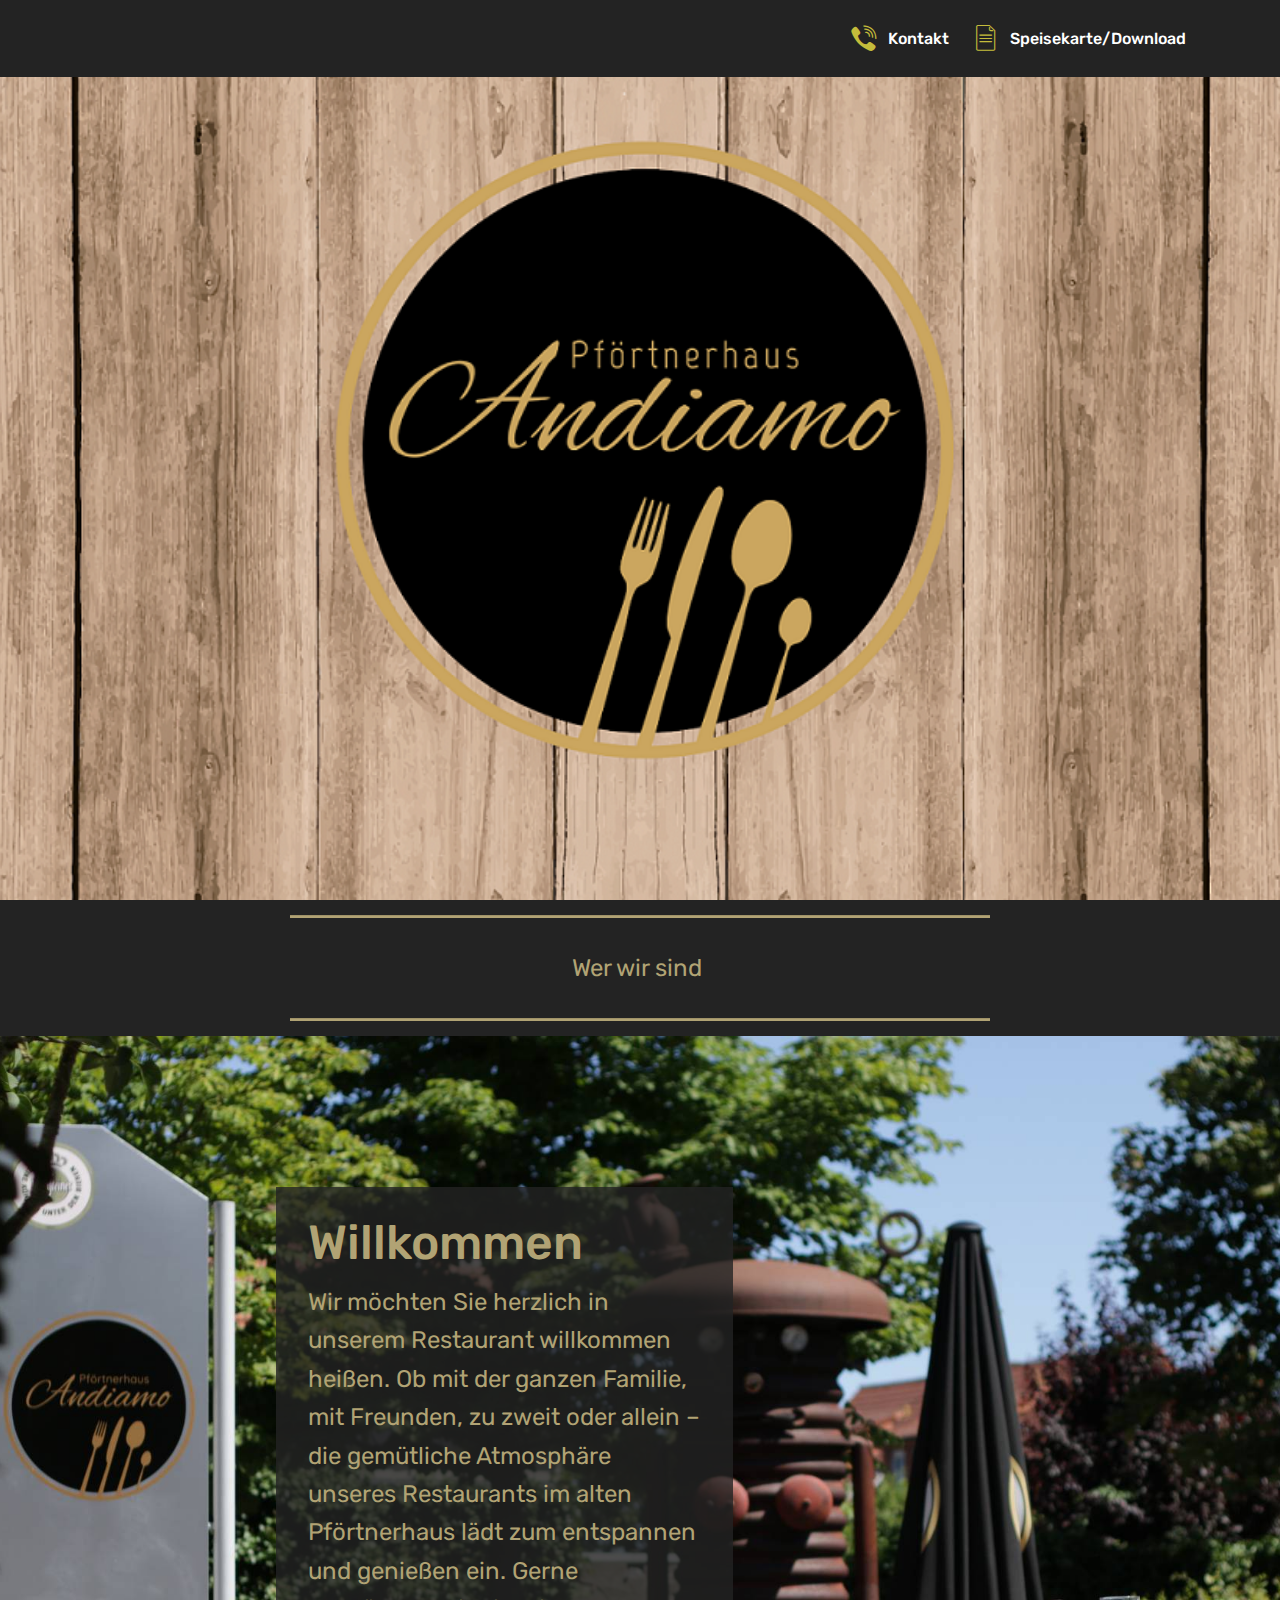
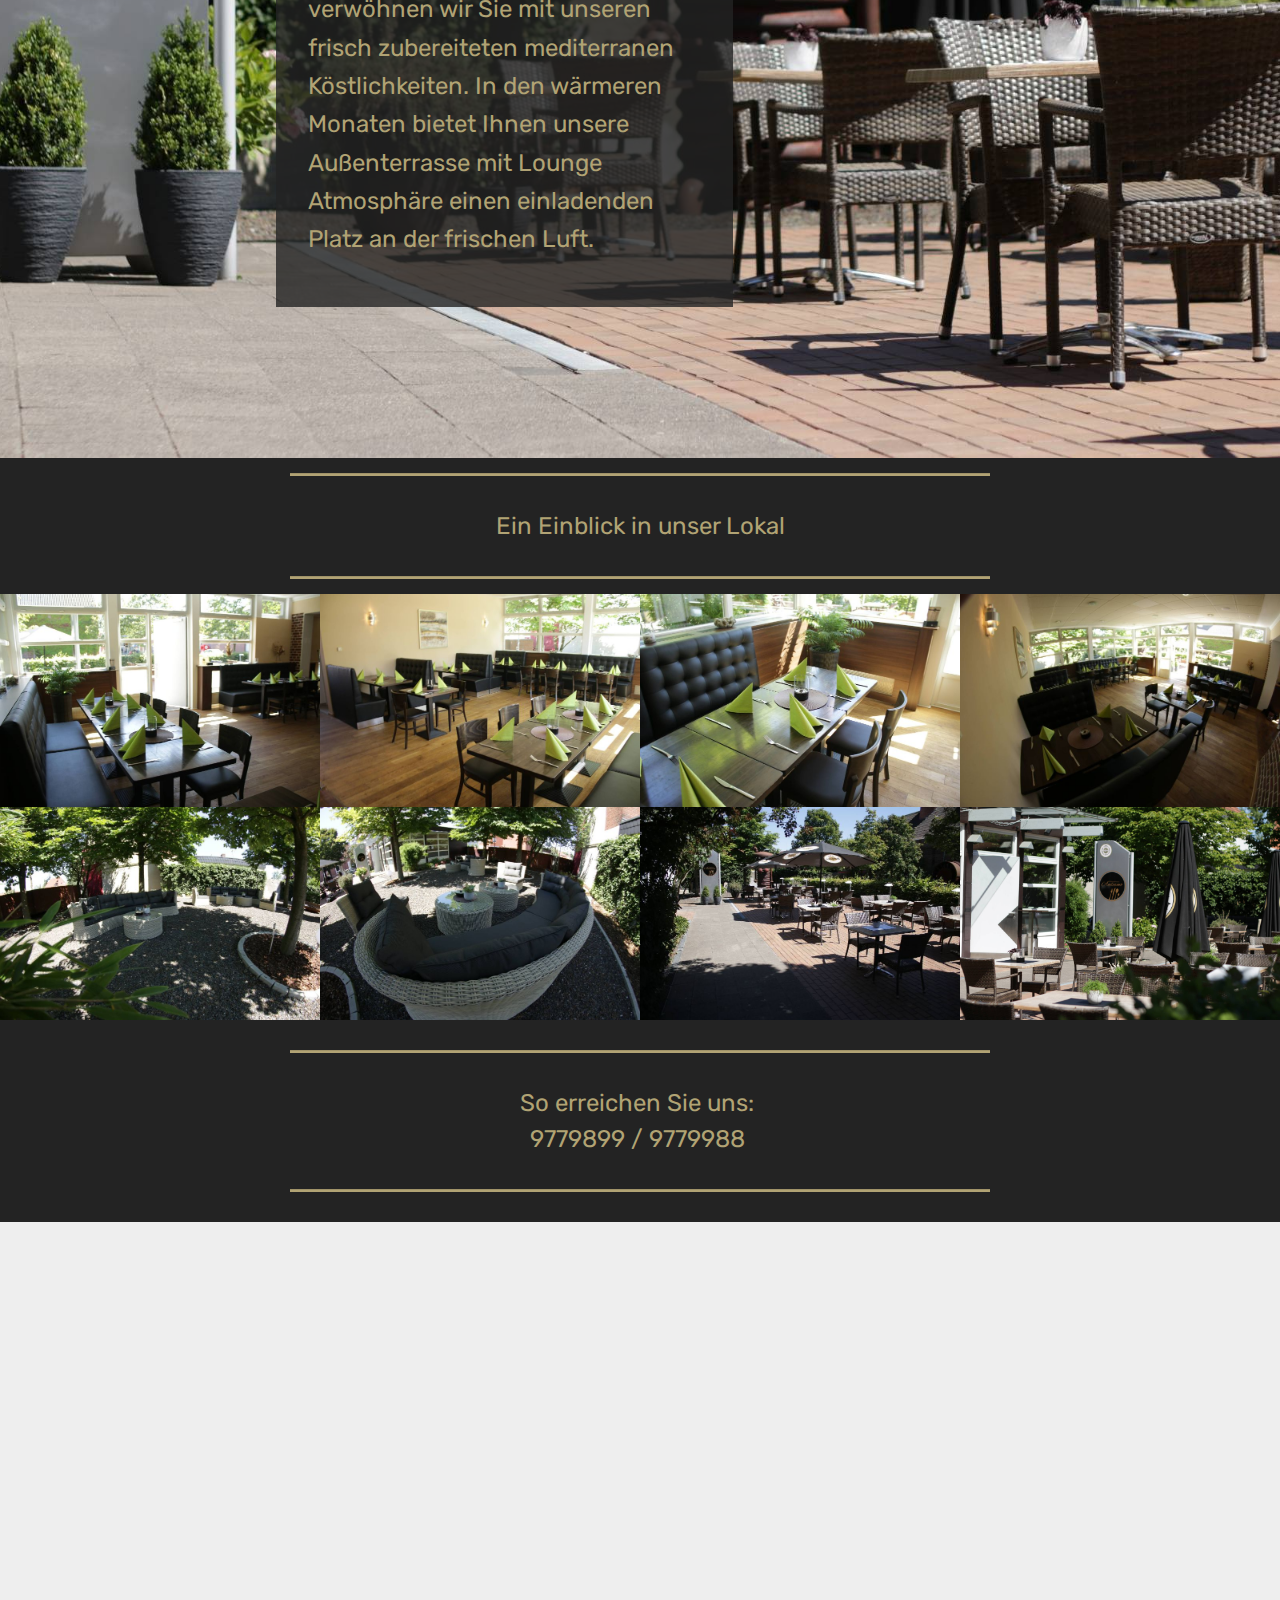
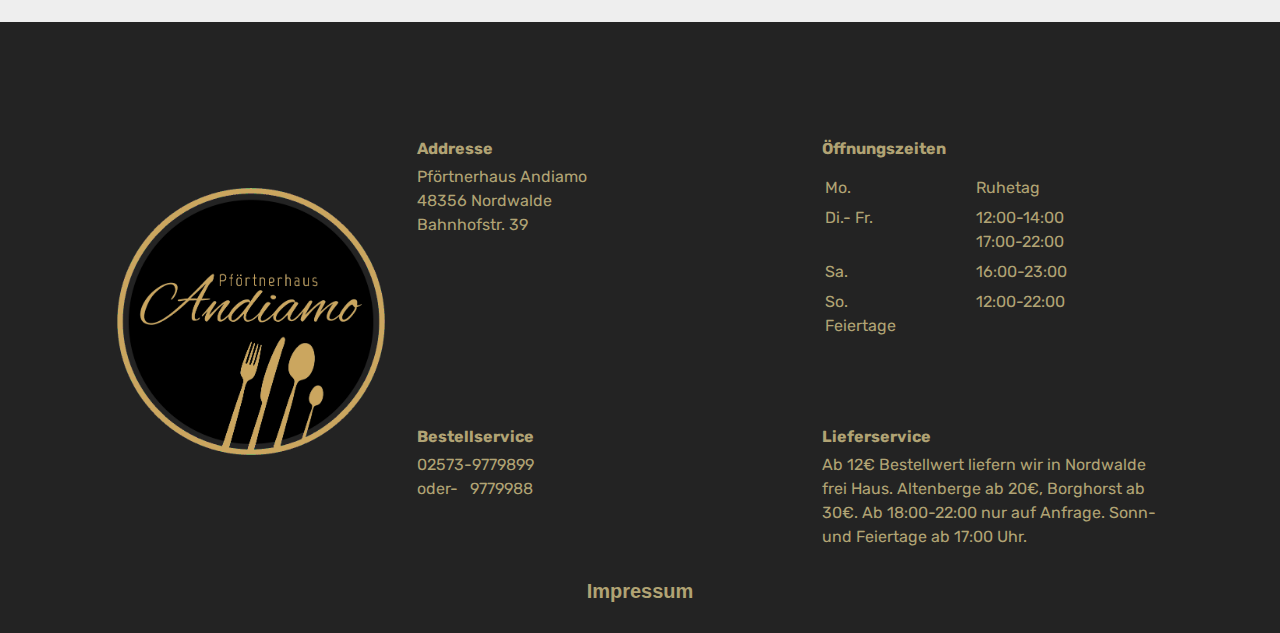
<file: index.html>
<!DOCTYPE html>
<html >
<head>
  <!-- Site made with Mobirise Website Builder v4.6.0, https://mobirise.com -->
  <meta charset="UTF-8">
  <meta http-equiv="X-UA-Compatible" content="IE=edge">
  <meta name="generator" content="Mobirise v4.6.0, mobirise.com">
  <meta name="viewport" content="width=device-width, initial-scale=1, minimum-scale=1">
  <link rel="shortcut icon" href="assets/images/logo-andiamo-687x686.png" type="image/x-icon">
  <meta name="description" content="">
  <title>Andiamo</title>
  <link rel="stylesheet" href="assets/web/assets/mobirise-icons/mobirise-icons.css">
  <link rel="stylesheet" href="assets/tether/tether.min.css">
  <link rel="stylesheet" href="assets/bootstrap/css/bootstrap.min.css">
  <link rel="stylesheet" href="assets/bootstrap/css/bootstrap-grid.min.css">
  <link rel="stylesheet" href="assets/bootstrap/css/bootstrap-reboot.min.css">
  <link rel="stylesheet" href="assets/socicon/css/styles.css">
  <link rel="stylesheet" href="assets/dropdown/css/style.css">
  <link rel="stylesheet" href="assets/theme/css/style.css">
  <link rel="stylesheet" href="assets/gallery/style.css">
  <link rel="stylesheet" href="assets/mobirise/css/mbr-additional.css" type="text/css">
  <style>
    th, td {
    padding: 3px;
    text-align: left;
    color: #b1a374;
    font-family: 'Rubik', sans-serif;
    
    }
    td { vertical-align: top; 
    }
  </style>
  
  
</head>
<body>
  <section class="menu cid-qTJXh4DGeG" once="menu" id="menu1-8">

    

    <nav class="navbar navbar-expand beta-menu navbar-dropdown align-items-center navbar-fixed-top navbar-toggleable-sm">
        <button class="navbar-toggler navbar-toggler-right" type="button" data-toggle="collapse" data-target="#navbarSupportedContent" aria-controls="navbarSupportedContent" aria-expanded="false" aria-label="Toggle navigation">
            <div class="hamburger">
                <span></span>
                <span></span>
                <span></span>
                <span></span>
            </div>
        </button>
        <div class="menu-logo">
            <div class="navbar-brand">
                
                
            </div>
        </div>
        <div class="collapse navbar-collapse" id="navbarSupportedContent">
            <ul class="navbar-nav nav-dropdown nav-right navbar-nav-top-padding" data-app-modern-menu="true"><li class="nav-item">
                    <a class="nav-link link text-white display-4" href="https://mobirise.com"></a>
                </li><li class="nav-item"><a class="nav-link link text-white display-4" href="https://mobirise.com"></a></li>
                <li class="nav-item">
                    <a class="nav-link link text-white display-4" href="#bottom"><span class="socicon socicon-viber mbr-iconfont mbr-iconfont-btn" style="color: rgb(196, 188, 59);"></span>
                        Kontakt&nbsp;</a>
                </li><li class="nav-item"><a class="nav-link link text-white display-4" href="assets/files/Speisekarte.pdf"><span class="mbri-file mbr-iconfont mbr-iconfont-btn" style="color: rgb(196, 188, 59);"></span>
                        Speisekarte/Download&nbsp;</a></li></ul>
            
        </div>
    </nav>
</section>

<section class="engine"><a href="https://mobirise.ws/q">offline web page builder download</a></section><section class="header1 cid-qTJT1909O7 mbr-fullscreen mbr-parallax-background" id="header1-7">

    

    

    <div class="container">
        <div class="row justify-content-md-center">
            <div class="mbr-white col-md-10">
                
                
                
                
            </div>
        </div>
    </div>

</section>

<section class="mbr-section article content9 cid-qTK6PGcFPQ" id="content9-f">
    
     

    <div class="container">
        <div class="inner-container" style="width: 100%;">
            <hr class="line" style="width: 63%;">
            <div class="section-text align-center mbr-fonts-style display-5">Wer wir sind&nbsp;</div>
            <hr class="line" style="width: 63%;">
        </div>
        </div>
</section>

<section style="padding-right: 17rem;" class="features4 cid-qZyA8747Gu" id="features4-1e">
    
         

    
    <div class="container">
        <div class="media-container-row">
            <div class="card p-3 col-12 col-md-6">
                <div class="card-wrapper media-container-row media-container-row">
                    <div class="card-box">
                        <h4 class="card-title pb-3 mbr-fonts-style display-2">
                            Willkommen</h4>
                        <p class="mbr-text mbr-fonts-style display-5">
                            Wir möchten Sie herzlich in unserem Restaurant willkommen heißen. Ob mit der ganzen Familie, mit Freunden, zu zweit oder allein – die gemütliche Atmosphäre unseres Restaurants im alten Pförtnerhaus lädt zum entspannen und genießen ein. Gerne verwöhnen wir Sie mit unseren frisch zubereiteten mediterranen Köstlichkeiten. In den wärmeren Monaten bietet Ihnen unsere Außenterrasse mit Lounge Atmosphäre einen einladenden Platz an der frischen Luft.
                        </p>
                    </div>
                </div>
            </div>

            

            

            
        </div>
    </div>
</section>

<section class="mbr-section article content9 cid-qYQYZZbxuh" id="content9-s">
    
     

    <div class="container">
        <div class="inner-container" style="width: 100%;">
            <hr class="line" style="width: 63%;">
            <div class="section-text align-center mbr-fonts-style display-5">Ein Einblick in unser Lokal</div>
            <hr class="line" style="width: 63%;">
        </div>
        </div>
</section>

<section class="mbr-gallery mbr-slider-carousel cid-qTK759OHPk" id="gallery3-h">

    

    <div>
        <div><!-- Filter --><!-- Gallery --><div class="mbr-gallery-row"><div class="mbr-gallery-layout-default"><div><div><div class="mbr-gallery-item mbr-gallery-item--p0" data-video-url="false" data-tags="Awesome"><div href="#lb-gallery3-h" data-slide-to="0" data-toggle="modal"><img src="assets/images/img-13-2000x1333-800x533.jpg" alt=""><span class="icon-focus"></span></div></div><div class="mbr-gallery-item mbr-gallery-item--p0" data-video-url="false" data-tags="Awesome"><div href="#lb-gallery3-h" data-slide-to="1" data-toggle="modal"><img src="assets/images/img-1-2000x1333-800x533.jpg" alt=""><span class="icon-focus"></span></div></div><div class="mbr-gallery-item mbr-gallery-item--p0" data-video-url="false" data-tags="Awesome"><div href="#lb-gallery3-h" data-slide-to="2" data-toggle="modal"><img src="assets/images/img-8-2000x1333-800x533.jpg" alt=""><span class="icon-focus"></span></div></div><div class="mbr-gallery-item mbr-gallery-item--p0" data-video-url="false" data-tags="Awesome"><div href="#lb-gallery3-h" data-slide-to="3" data-toggle="modal"><img src="assets/images/img-3-2000x1333-800x533.jpg" alt=""><span class="icon-focus"></span></div></div><div class="mbr-gallery-item mbr-gallery-item--p0" data-video-url="false" data-tags="Awesome"><div href="#lb-gallery3-h" data-slide-to="4" data-toggle="modal"><img src="assets/images/img-9956-2000x1333-800x533.jpg" alt=""><span class="icon-focus"></span></div></div><div class="mbr-gallery-item mbr-gallery-item--p0" data-video-url="false" data-tags="Awesome"><div href="#lb-gallery3-h" data-slide-to="5" data-toggle="modal"><img src="assets/images/img-9955-2000x1333-800x533.jpg" alt=""><span class="icon-focus"></span></div></div><div class="mbr-gallery-item mbr-gallery-item--p0" data-video-url="false" data-tags="Awesome"><div href="#lb-gallery3-h" data-slide-to="6" data-toggle="modal"><img src="assets/images/img-9981-2000x1333-800x533.jpg" alt=""><span class="icon-focus"></span></div></div><div class="mbr-gallery-item mbr-gallery-item--p0" data-video-url="false"><div href="#lb-gallery3-h" data-slide-to="7" data-toggle="modal"><img src="assets/images/img-9968-2000x1333.jpg" alt=""><span class="icon-focus"></span></div></div></div></div><div class="clearfix"></div></div></div><!-- Lightbox --><div data-app-prevent-settings="" class="mbr-slider modal fade carousel slide" tabindex="-1" data-keyboard="true" data-interval="false" id="lb-gallery3-h"><div class="modal-dialog"><div class="modal-content"><div class="modal-body"><div class="carousel-inner"><div class="carousel-item"><img src="assets/images/img-13-2000x1333.jpg" alt=""></div><div class="carousel-item"><img src="assets/images/img-1-2000x1333.jpg" alt=""></div><div class="carousel-item"><img src="assets/images/img-8-2000x1333.jpg" alt=""></div><div class="carousel-item"><img src="assets/images/img-3-2000x1333.jpg" alt=""></div><div class="carousel-item"><img src="assets/images/img-9956-2000x1333.jpg" alt=""></div><div class="carousel-item active"><img src="assets/images/img-9955-2000x1333.jpg" alt=""></div><div class="carousel-item"><img src="assets/images/img-9981-2000x1333.jpg" alt=""></div><div class="carousel-item"><img src="assets/images/img-9968-2000x1333.jpg" alt=""></div></div><a class="carousel-control carousel-control-prev" role="button" data-slide="prev" href="#lb-gallery3-h"><span class="mbri-left mbr-iconfont" aria-hidden="true"></span><span class="sr-only">Previous</span></a><a class="carousel-control carousel-control-next" role="button" data-slide="next" href="#lb-gallery3-h"><span class="mbri-right mbr-iconfont" aria-hidden="true"></span><span class="sr-only">Next</span></a><a class="close" href="#" role="button" data-dismiss="modal"><span class="sr-only">Close</span></a></div></div></div></div></div>
    </div>

</section>

<section class="mbr-section article content9 cid-qYR3D1uYNK" id="content9-t">
    
     

    <div class="container">
        <div class="inner-container" style="width: 100%;">
            <hr class="line" style="width: 63%;">
            <div class="section-text align-center mbr-fonts-style display-5">So erreichen Sie uns:&nbsp;<br><span style="font-size: 1.5rem;">9779899 /&nbsp;</span><span style="font-size: 1.5rem;">9779988&nbsp;</span></div>
            <hr class="line" style="width: 63%;">
        </div>
        </div>
</section>

<section class="map1 cid-qYNQ2v4LIA" id="map1-r">

     

    <div class="google-map"><iframe frameborder="0" style="border:0" src="https://www.google.com/maps/embed/v1/place?key=AIzaSyA0Dx_boXQiwvdz8sJHoYeZNVTdoWONYkU&amp;q=place_id:ChIJHdrhZrO1uUcRdx9KSENYf5E" allowfullscreen=""></iframe></div>
</section>

<section class="counters2 counters cid-qYTyArNYDP" id="counters2-w">

    

    

    <div class="container pt-4 mt-2">
        <div class="media-container-row">
            <div class="media-block" style="width: 27%;">
                
                <h3 class="mbr-section-subtitle pb-5 align-left mbr-fonts-style display-5"><br><br></h3>
                <div class="mbr-figure">
                    <img src="assets/images/logo-andiamo-687x686.png" alt="" title="">
                </div>
            </div>
            <div class="cards-block">
                <div class="cards-container">
                    <div class="card px-3 align-left col-12 col-md-6">
                        <div class="panel-item p-3">
                            <div class="card-img pb-3">
                                
                                <h3 class="count py-3 mbr-fonts-style display-2"></h3>
                            </div>
                            <div class="card-text">
                                <h4 class="mbr-content-title mbr-bold mbr-fonts-style display-7">Addresse</h4>
                                <p class="mbr-content-text mbr-fonts-style display-7">Pförtnerhaus Andiamo 
<br>48356 Nordwalde 
<br>Bahnhofstr. 39</p>
                            </div>
                        </div>
                    </div>
                    <div class="card px-3 align-left col-12 col-md-6">
                        <div class="panel-item p-3">
                            <div class="card-img pb-3">
                                
                                <h3 class="count py-3 mbr-fonts-style display-2"></h3>
                            </div>
                            <div class="card-text">
                                <h4 class="mbr-content-title mbr-bold mbr-fonts-style display-7">Öffnungszeiten</h4>
                                <p class="mbr-content-text mbr-fonts-style display-7"></p>
                                <table style="width:100%">
                                <tr>
                                  <td>Mo.</td>
                                  <td>Ruhetag</td>
                                </tr>
                                <tr>
                                  <td>Di.- Fr.</td>
                                  <td>12:00-14:00<br>
                                  17:00-22:00</td>
                                </tr>
                                <tr>
                                  <td>Sa.</td>
                                  <td>16:00-23:00</td>
                                </tr>
                                <tr>
                                  <td>So.<br> Feiertage</td>
                                  <td>12:00-22:00</td>
                                </tr>
                              </table>
                            </div>
                        </div>
                    </div>
                    <div class="card px-3 align-left col-12 col-md-6">
                        <div class="panel-item p-3">
                            <div class="card-img pb-3">
                                
                                <h3 class="count py-3 mbr-fonts-style display-2"></h3>
                            </div>
                            <div class="card-text">
                                <h4 class="mbr-content-title mbr-bold mbr-fonts-style display-7">Bestellservice</h4>
                                <p class="mbr-content-text mbr-fonts-style display-7">02573-9779899
<br>oder- &nbsp; 9779988</p>
                            </div>
                        </div>
                    </div>
                    <div class="card px-3 align-left col-12 col-md-6">
                        <div class="panel-item p-3">
                            <div class="card-img pb-3">
                                
                                <h3 class="count py-3 mbr-fonts-style display-2"></h3>
                            </div>
                            <div class="card-texts">
                                <h4 class="mbr-content-title mbr-bold mbr-fonts-style display-7">Lieferservice</h4>
                                <p class="mbr-content-text mbr-fonts-style display-7">Ab 12€ Bestellwert liefern wir in Nordwalde frei Haus.
                              Altenberge ab 20€, Borghorst ab 30€.
                              Ab 18:00-22:00 nur auf Anfrage.
                              Sonn-und Feiertage ab 17:00 Uhr.</p>
                            </div>
                        </div>
                    </div>
                </div>
            </div>
        </div>
    </div>
</section>

<section class="link">
   <h5><a href="page1.html">Impressum</a></h5>
   
</section>


  <script src="assets/web/assets/jquery/jquery.min.js"></script>
  <script src="assets/popper/popper.min.js"></script>
  <script src="assets/tether/tether.min.js"></script>
  <script src="assets/bootstrap/js/bootstrap.min.js"></script>
  <script src="assets/smoothscroll/smooth-scroll.js"></script>
  <script src="assets/parallax/jarallax.min.js"></script>
  <script src="assets/masonry/masonry.pkgd.min.js"></script>
  <script src="assets/imagesloaded/imagesloaded.pkgd.min.js"></script>
  <script src="assets/viewportchecker/jquery.viewportchecker.js"></script>
  <script src="assets/vimeoplayer/jquery.mb.vimeo_player.js"></script>
  <script src="assets/touchswipe/jquery.touch-swipe.min.js"></script>
  <script src="assets/dropdown/js/script.min.js"></script>
  <script src="assets/bootstrapcarouselswipe/bootstrap-carousel-swipe.js"></script>
  <script src="assets/theme/js/script.js"></script>
  <script src="assets/slidervideo/script.js"></script>
  <script src="assets/gallery/player.min.js"></script>
  <script src="assets/gallery/script.js"></script>
  
  
</body>
</html>
</file>
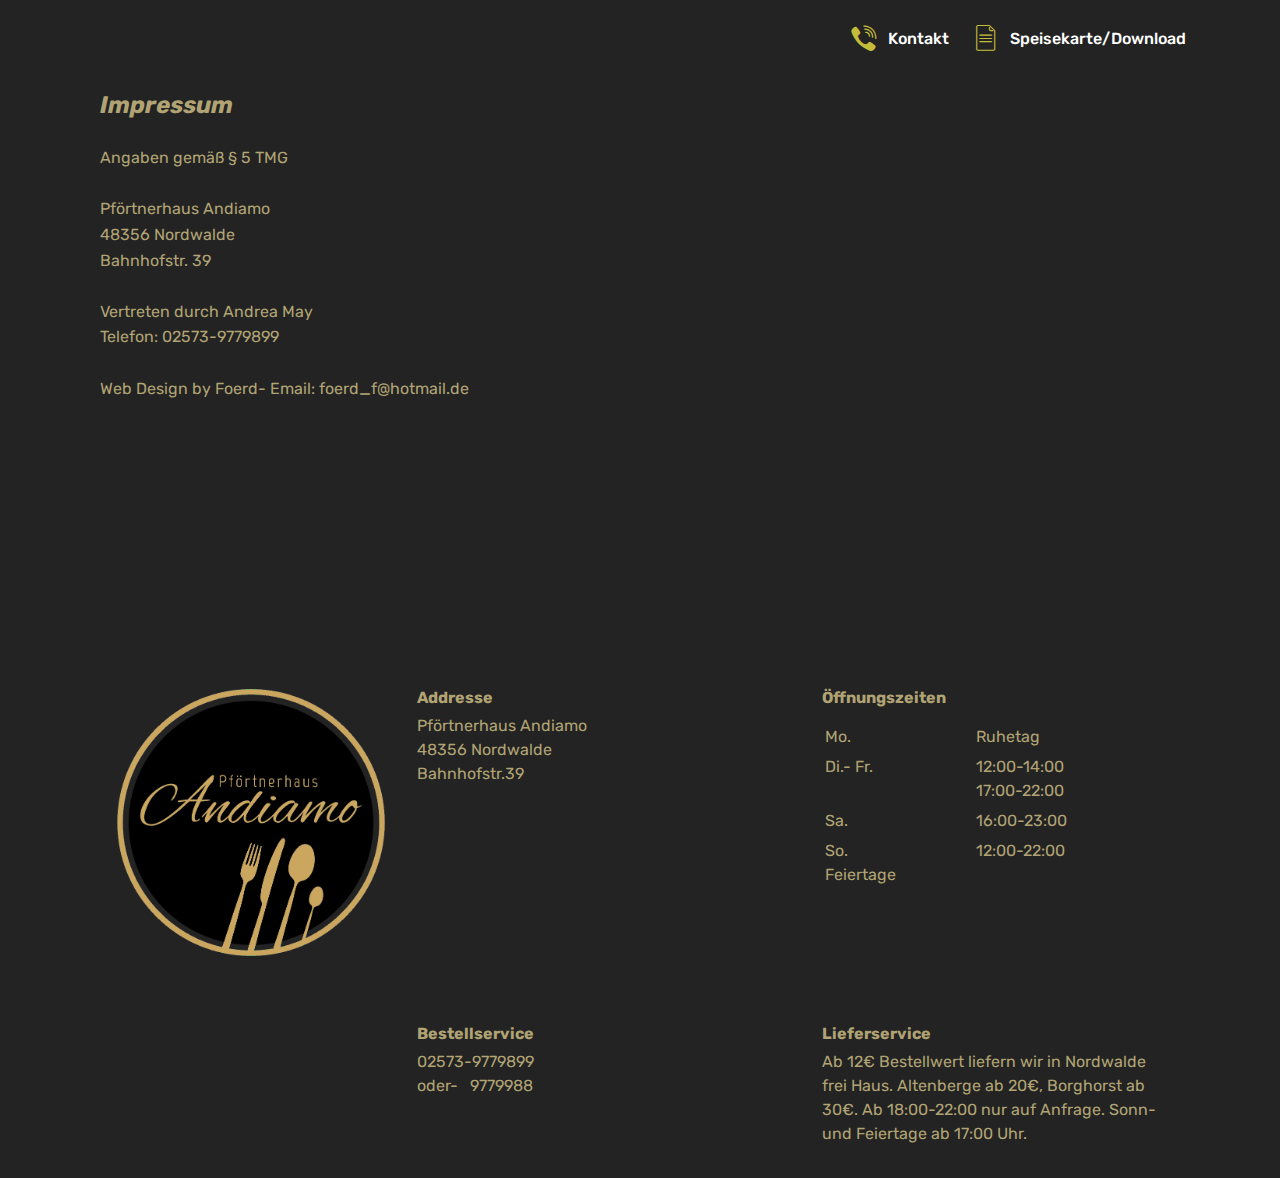
<file: page1.html>
<!DOCTYPE html>
<html >
<head>
  <!-- Site made with Mobirise Website Builder v4.6.0, https://mobirise.com -->
  <meta charset="UTF-8">
  <meta http-equiv="X-UA-Compatible" content="IE=edge">
  <meta name="generator" content="Mobirise v4.6.0, mobirise.com">
  <meta name="viewport" content="width=device-width, initial-scale=1, minimum-scale=1">
  <link rel="shortcut icon" href="assets/images/logo-andiamo-687x686.png" type="image/x-icon">
  <meta name="description" content="Web Page Builder Description">
  <title>Impressum</title>
  <link rel="stylesheet" href="assets/web/assets/mobirise-icons/mobirise-icons.css">
  <link rel="stylesheet" href="assets/tether/tether.min.css">
  <link rel="stylesheet" href="assets/bootstrap/css/bootstrap.min.css">
  <link rel="stylesheet" href="assets/bootstrap/css/bootstrap-grid.min.css">
  <link rel="stylesheet" href="assets/bootstrap/css/bootstrap-reboot.min.css">
  <link rel="stylesheet" href="assets/socicon/css/styles.css">
  <link rel="stylesheet" href="assets/dropdown/css/style.css">
  <link rel="stylesheet" href="assets/theme/css/style.css">
  <link rel="stylesheet" href="assets/mobirise/css/mbr-additional.css" type="text/css">
  
  <style>
    th, td {
    padding: 3px;
    text-align: left;
    color: #b1a374;
    font-family: 'Rubik', sans-serif;
    }
     td { vertical-align: top; 
    }
  </style>
  
</head>
<body>
  <section class="menu cid-qTJXh4DGeG" once="menu" id="menu1-1h">

    

    <nav class="navbar navbar-expand beta-menu navbar-dropdown align-items-center navbar-fixed-top navbar-toggleable-sm">
        <button class="navbar-toggler navbar-toggler-right" type="button" data-toggle="collapse" data-target="#navbarSupportedContent" aria-controls="navbarSupportedContent" aria-expanded="false" aria-label="Toggle navigation">
            <div class="hamburger">
                <span></span>
                <span></span>
                <span></span>
                <span></span>
            </div>
        </button>
        <div class="menu-logo">
            <div class="navbar-brand">
                
                
            </div>
        </div>
        <div class="collapse navbar-collapse" id="navbarSupportedContent">
            <ul class="navbar-nav nav-dropdown nav-right navbar-nav-top-padding" data-app-modern-menu="true"><li class="nav-item">
                    <a class="nav-link link text-white display-4" href="https://mobirise.com"></a>
                </li><li class="nav-item"><a class="nav-link link text-white display-4" href="https://mobirise.com"></a></li>
                <li class="nav-item">
                    <a class="nav-link link text-white display-4" href="#bottom"><span class="socicon socicon-viber mbr-iconfont mbr-iconfont-btn" style="color: rgb(196, 188, 59);"></span>
                        Kontakt&nbsp;</a>
                </li><li class="nav-item"><a class="nav-link link text-white display-4" href="assets/files/Speisekarte.pdf"><span class="mbri-file mbr-iconfont mbr-iconfont-btn" style="color: rgb(196, 188, 59);"></span>
                        Speisekarte/Download&nbsp;</a></li></ul>
            
        </div>
    </nav>
</section>

<section class="engine"><a href="https://mobirise.ws/b">best web site creator</a></section><section class="header9 cid-qZEvNXUi2J" id="header9-1m">

    

    

    <div class="container">
        <div class="media-container-column mbr-white col-md-8">
            
            <h3 class="mbr-section-subtitle align-left mbr-light pb-3 mbr-fonts-style display-5"><strong style="color: #b1a374;">Impressum</strong></h3>
            <p class="mbr-text align-left pb-3 mbr-fonts-style display-7">Angaben gemäß § 5 TMG 
<br>
<br>Pförtnerhaus Andiamo 
<br>48356 Nordwalde 
<br>Bahnhofstr. 39 
<br>
<br>Vertreten durch Andrea May 
<br>Telefon: 02573-9779899 
<br>
<br>Web Design by Foerd- Email: foerd_f@hotmail.de</p>
            
        </div>
    </div>

    
</section>

<section class="counters2 counters cid-qZEw3iVdj6" id="counters2-1p">

    

    

    <div class="container pt-4 mt-2">
        <div class="media-container-row">
            <div class="media-block" style="width: 27%;">
                
                <h3 class="mbr-section-subtitle pb-5 align-left mbr-fonts-style display-5"><br><br></h3>
                <div class="mbr-figure">
                    <img src="assets/images/logo-andiamo-687x686.png" alt="" title="">
                </div>
            </div>
            <div class="cards-block">
                <div class="cards-container">
                    <div class="card px-3 align-left col-12 col-md-6">
                        <div class="panel-item p-3">
                            <div class="card-img pb-3">
                                
                                <h3 class="count py-3 mbr-fonts-style display-2"></h3>
                            </div>
                            <div class="card-text">
                                <h4 class="mbr-content-title mbr-bold mbr-fonts-style display-7">Addresse</h4>
                                <p class="mbr-content-text mbr-fonts-style display-7">Pförtnerhaus Andiamo 
<br>48356 Nordwalde 
<br>Bahnhofstr.39</p>
                            </div>
                        </div>
                    </div>
                    <div class="card px-3 align-left col-12 col-md-6">
                        <div class="panel-item p-3">
                            <div class="card-img pb-3">
                                
                                <h3 class="count py-3 mbr-fonts-style display-2"></h3>
                            </div>
                            <div class="card-text">
                                <h4 class="mbr-content-title mbr-bold mbr-fonts-style display-7">Öffnungszeiten</h4>
                                <p class="mbr-content-text mbr-fonts-style display-7"></p>
                                <table style="width:100%">
                                <tr>
                                  <td>Mo.</td>
                                  <td>Ruhetag</td>
                                </tr>
                                <tr>
                                  <td>Di.- Fr.</td>
                                  <td>12:00-14:00<br>
                                  17:00-22:00</td>
                                </tr>
                                <tr>
                                  <td>Sa.</td>
                                  <td>16:00-23:00</td>
                                </tr>
                                <tr>
                                  <td>So.<br> Feiertage</td>
                                  <td>12:00-22:00</td>
                                </tr>
                              </table>
                            </div>
                        </div>
                    </div>
                    <div class="card px-3 align-left col-12 col-md-6">
                        <div class="panel-item p-3">
                            <div class="card-img pb-3">
                                
                                <h3 class="count py-3 mbr-fonts-style display-2"></h3>
                            </div>
                            <div class="card-text">
                                <h4 class="mbr-content-title mbr-bold mbr-fonts-style display-7">Bestellservice</h4>
                                <p class="mbr-content-text mbr-fonts-style display-7">02573-9779899
<br>oder- &nbsp; 9779988</p>
                            </div>
                        </div>
                    </div>
                    <div class="card px-3 align-left col-12 col-md-6">
                        <div class="panel-item p-3">
                            <div class="card-img pb-3">
                                
                                <h3 class="count py-3 mbr-fonts-style display-2"></h3>
                            </div>
                            <div class="card-texts">
                                <h4 class="mbr-content-title mbr-bold mbr-fonts-style display-7">Lieferservice</h4>
                                <p class="mbr-content-text mbr-fonts-style display-7">Ab 12€ Bestellwert liefern wir in Nordwalde frei Haus.
                              Altenberge ab 20€, Borghorst ab 30€.
                              Ab 18:00-22:00 nur auf Anfrage.
                              Sonn-und Feiertage ab 17:00 Uhr.</p>
                            </div>
                        </div>
                    </div>
                </div>
            </div>
        </div>
    </div>
</section>


  <script src="assets/web/assets/jquery/jquery.min.js"></script>
  <script src="assets/popper/popper.min.js"></script>
  <script src="assets/tether/tether.min.js"></script>
  <script src="assets/bootstrap/js/bootstrap.min.js"></script>
  <script src="assets/viewportchecker/jquery.viewportchecker.js"></script>
  <script src="assets/dropdown/js/script.min.js"></script>
  <script src="assets/touchswipe/jquery.touch-swipe.min.js"></script>
  <script src="assets/smoothscroll/smooth-scroll.js"></script>
  <script src="assets/theme/js/script.js"></script>
  
  
</body>
</html>
</file>
<file: assets/web/assets/mobirise-icons/mobirise-icons.css>
@font-face {
  font-family: 'MobiriseIcons';
  src:  url('mobirise-icons.eot?spat4u');
  src:  url('mobirise-icons.eot?spat4u#iefix') format('embedded-opentype'),
    url('mobirise-icons.ttf?spat4u') format('truetype'),
    url('mobirise-icons.woff?spat4u') format('woff'),
    url('mobirise-icons.svg?spat4u#MobiriseIcons') format('svg');
  font-weight: normal;
  font-style: normal;
}

[class^="mbri-"], [class*=" mbri-"] {
  /* use !important to prevent issues with browser extensions that change fonts */
  font-family: MobiriseIcons !important;
  speak: none;
  font-style: normal;
  font-weight: normal;
  font-variant: normal;
  text-transform: none;
  line-height: 1;

  /* Better Font Rendering =========== */
  -webkit-font-smoothing: antialiased;
  -moz-osx-font-smoothing: grayscale;
}

.mbri-add-submenu:before {
  content: "\e900";
}
.mbri-alert:before {
  content: "\e901";
}
.mbri-align-center:before {
  content: "\e902";
}
.mbri-align-justify:before {
  content: "\e903";
}
.mbri-align-left:before {
  content: "\e904";
}
.mbri-align-right:before {
  content: "\e905";
}
.mbri-android:before {
  content: "\e906";
}
.mbri-apple:before {
  content: "\e907";
}
.mbri-arrow-down:before {
  content: "\e908";
}
.mbri-arrow-next:before {
  content: "\e909";
}
.mbri-arrow-prev:before {
  content: "\e90a";
}
.mbri-arrow-up:before {
  content: "\e90b";
}
.mbri-bold:before {
  content: "\e90c";
}
.mbri-bookmark:before {
  content: "\e90d";
}
.mbri-bootstrap:before {
  content: "\e90e";
}
.mbri-briefcase:before {
  content: "\e90f";
}
.mbri-browse:before {
  content: "\e910";
}
.mbri-bulleted-list:before {
  content: "\e911";
}
.mbri-calendar:before {
  content: "\e912";
}
.mbri-camera:before {
  content: "\e913";
}
.mbri-cart-add:before {
  content: "\e914";
}
.mbri-cart-full:before {
  content: "\e915";
}
.mbri-cash:before {
  content: "\e916";
}
.mbri-change-style:before {
  content: "\e917";
}
.mbri-chat:before {
  content: "\e918";
}
.mbri-clock:before {
  content: "\e919";
}
.mbri-close:before {
  content: "\e91a";
}
.mbri-cloud:before {
  content: "\e91b";
}
.mbri-code:before {
  content: "\e91c";
}
.mbri-contact-form:before {
  content: "\e91d";
}
.mbri-credit-card:before {
  content: "\e91e";
}
.mbri-cursor-click:before {
  content: "\e91f";
}
.mbri-cust-feedback:before {
  content: "\e920";
}
.mbri-database:before {
  content: "\e921";
}
.mbri-delivery:before {
  content: "\e922";
}
.mbri-desktop:before {
  content: "\e923";
}
.mbri-devices:before {
  content: "\e924";
}
.mbri-down:before {
  content: "\e925";
}
.mbri-download:before {
  content: "\e989";
}
.mbri-drag-n-drop:before {
  content: "\e927";
}
.mbri-drag-n-drop2:before {
  content: "\e928";
}
.mbri-edit:before {
  content: "\e929";
}
.mbri-edit2:before {
  content: "\e92a";
}
.mbri-error:before {
  content: "\e92b";
}
.mbri-extension:before {
  content: "\e92c";
}
.mbri-features:before {
  content: "\e92d";
}
.mbri-file:before {
  content: "\e92e";
}
.mbri-flag:before {
  content: "\e92f";
}
.mbri-folder:before {
  content: "\e930";
}
.mbri-gift:before {
  content: "\e931";
}
.mbri-github:before {
  content: "\e932";
}
.mbri-globe:before {
  content: "\e933";
}
.mbri-globe-2:before {
  content: "\e934";
}
.mbri-growing-chart:before {
  content: "\e935";
}
.mbri-hearth:before {
  content: "\e936";
}
.mbri-help:before {
  content: "\e937";
}
.mbri-home:before {
  content: "\e938";
}
.mbri-hot-cup:before {
  content: "\e939";
}
.mbri-idea:before {
  content: "\e93a";
}
.mbri-image-gallery:before {
  content: "\e93b";
}
.mbri-image-slider:before {
  content: "\e93c";
}
.mbri-info:before {
  content: "\e93d";
}
.mbri-italic:before {
  content: "\e93e";
}
.mbri-key:before {
  content: "\e93f";
}
.mbri-laptop:before {
  content: "\e940";
}
.mbri-layers:before {
  content: "\e941";
}
.mbri-left-right:before {
  content: "\e942";
}
.mbri-left:before {
  content: "\e943";
}
.mbri-letter:before {
  content: "\e944";
}
.mbri-like:before {
  content: "\e945";
}
.mbri-link:before {
  content: "\e946";
}
.mbri-lock:before {
  content: "\e947";
}
.mbri-login:before {
  content: "\e948";
}
.mbri-logout:before {
  content: "\e949";
}
.mbri-magic-stick:before {
  content: "\e94a";
}
.mbri-map-pin:before {
  content: "\e94b";
}
.mbri-menu:before {
  content: "\e94c";
}
.mbri-mobile:before {
  content: "\e94d";
}
.mbri-mobile2:before {
  content: "\e94e";
}
.mbri-mobirise:before {
  content: "\e94f";
}
.mbri-more-horizontal:before {
  content: "\e950";
}
.mbri-more-vertical:before {
  content: "\e951";
}
.mbri-music:before {
  content: "\e952";
}
.mbri-new-file:before {
  content: "\e953";
}
.mbri-numbered-list:before {
  content: "\e954";
}
.mbri-opened-folder:before {
  content: "\e955";
}
.mbri-pages:before {
  content: "\e956";
}
.mbri-paper-plane:before {
  content: "\e957";
}
.mbri-paperclip:before {
  content: "\e958";
}
.mbri-photo:before {
  content: "\e959";
}
.mbri-photos:before {
  content: "\e95a";
}
.mbri-pin:before {
  content: "\e95b";
}
.mbri-play:before {
  content: "\e95c";
}
.mbri-plus:before {
  content: "\e95d";
}
.mbri-preview:before {
  content: "\e95e";
}
.mbri-print:before {
  content: "\e95f";
}
.mbri-protect:before {
  content: "\e960";
}
.mbri-question:before {
  content: "\e961";
}
.mbri-quote-left:before {
  content: "\e962";
}
.mbri-quote-right:before {
  content: "\e963";
}
.mbri-refresh:before {
  content: "\e964";
}
.mbri-responsive:before {
  content: "\e965";
}
.mbri-right:before {
  content: "\e966";
}
.mbri-rocket:before {
  content: "\e967";
}
.mbri-sad-face:before {
  content: "\e968";
}
.mbri-sale:before {
  content: "\e969";
}
.mbri-save:before {
  content: "\e96a";
}
.mbri-search:before {
  content: "\e96b";
}
.mbri-setting:before {
  content: "\e96c";
}
.mbri-setting2:before {
  content: "\e96d";
}
.mbri-setting3:before {
  content: "\e96e";
}
.mbri-share:before {
  content: "\e96f";
}
.mbri-shopping-bag:before {
  content: "\e970";
}
.mbri-shopping-basket:before {
  content: "\e971";
}
.mbri-shopping-cart:before {
  content: "\e972";
}
.mbri-sites:before {
  content: "\e973";
}
.mbri-smile-face:before {
  content: "\e974";
}
.mbri-speed:before {
  content: "\e975";
}
.mbri-star:before {
  content: "\e976";
}
.mbri-success:before {
  content: "\e977";
}
.mbri-sun:before {
  content: "\e978";
}
.mbri-sun2:before {
  content: "\e979";
}
.mbri-tablet:before {
  content: "\e97a";
}
.mbri-tablet-vertical:before {
  content: "\e97b";
}
.mbri-target:before {
  content: "\e97c";
}
.mbri-timer:before {
  content: "\e97d";
}
.mbri-to-ftp:before {
  content: "\e97e";
}
.mbri-to-local-drive:before {
  content: "\e97f";
}
.mbri-touch-swipe:before {
  content: "\e980";
}
.mbri-touch:before {
  content: "\e981";
}
.mbri-trash:before {
  content: "\e982";
}
.mbri-underline:before {
  content: "\e983";
}
.mbri-unlink:before {
  content: "\e984";
}
.mbri-unlock:before {
  content: "\e985";
}
.mbri-up-down:before {
  content: "\e986";
}
.mbri-up:before {
  content: "\e987";
}
.mbri-update:before {
  content: "\e988";
}
.mbri-upload:before {
 content: "\e926"; 
}
.mbri-user:before {
  content: "\e98a";
}
.mbri-user2:before {
  content: "\e98b";
}
.mbri-users:before {
  content: "\e98c";
}
.mbri-video:before {
  content: "\e98d";
}
.mbri-video-play:before {
  content: "\e98e";
}
.mbri-watch:before {
  content: "\e98f";
}
.mbri-website-theme:before {
  content: "\e990";
}
.mbri-wifi:before {
  content: "\e991";
}
.mbri-windows:before {
  content: "\e992";
}
.mbri-zoom-out:before {
  content: "\e993";
}
.mbri-redo:before {
  content: "\e994";
}
.mbri-undo:before {
  content: "\e995";
}
</file>
<file: assets/socicon/css/styles.css>
@charset "UTF-8";

@font-face {
  font-family: "socicon";
  src:url("../fonts/socicon.eot");
  src:url("../fonts/socicon.eot?#iefix") format("embedded-opentype"),
    url("../fonts/socicon.woff") format("woff"),
    url("../fonts/socicon.ttf") format("truetype"),
    url("../fonts/socicon.svg#socicon") format("svg");
  font-weight: normal;
  font-style: normal;

}

[data-icon]:before {
  font-family: "socicon" !important;
  content: attr(data-icon);
  font-style: normal !important;
  font-weight: normal !important;
  font-variant: normal !important;
  text-transform: none !important;
  speak: none;
  line-height: 1;
  -webkit-font-smoothing: antialiased;
  -moz-osx-font-smoothing: grayscale;
}

[class^="socicon-"]:before,
[class*=" socicon-"]:before {
  font-family: "socicon" !important;
  font-style: normal !important;
  font-weight: normal !important;
  font-variant: normal !important;
  text-transform: none !important;
  speak: none;
  line-height: 1;
  -webkit-font-smoothing: antialiased;
  -moz-osx-font-smoothing: grayscale;
}

.socicon-modelmayhem:before {
  content: "\e000";
}
.socicon-mixcloud:before {
  content: "\e001";
}
.socicon-drupal:before {
  content: "\e002";
}
.socicon-swarm:before {
  content: "\e003";
}
.socicon-istock:before {
  content: "\e004";
}
.socicon-yammer:before {
  content: "\e005";
}
.socicon-ello:before {
  content: "\e006";
}
.socicon-stackoverflow:before {
  content: "\e007";
}
.socicon-persona:before {
  content: "\e008";
}
.socicon-triplej:before {
  content: "\e009";
}
.socicon-houzz:before {
  content: "\e00a";
}
.socicon-rss:before {
  content: "\e00b";
}
.socicon-paypal:before {
  content: "\e00c";
}
.socicon-odnoklassniki:before {
  content: "\e00d";
}
.socicon-airbnb:before {
  content: "\e00e";
}
.socicon-periscope:before {
  content: "\e00f";
}
.socicon-outlook:before {
  content: "\e010";
}
.socicon-coderwall:before {
  content: "\e011";
}
.socicon-tripadvisor:before {
  content: "\e012";
}
.socicon-appnet:before {
  content: "\e013";
}
.socicon-goodreads:before {
  content: "\e014";
}
.socicon-tripit:before {
  content: "\e015";
}
.socicon-lanyrd:before {
  content: "\e016";
}
.socicon-slideshare:before {
  content: "\e017";
}
.socicon-buffer:before {
  content: "\e018";
}
.socicon-disqus:before {
  content: "\e019";
}
.socicon-vkontakte:before {
  content: "\e01a";
}
.socicon-whatsapp:before {
  content: "\e01b";
}
.socicon-patreon:before {
  content: "\e01c";
}
.socicon-storehouse:before {
  content: "\e01d";
}
.socicon-pocket:before {
  content: "\e01e";
}
.socicon-mail:before {
  content: "\e01f";
}
.socicon-blogger:before {
  content: "\e020";
}
.socicon-technorati:before {
  content: "\e021";
}
.socicon-reddit:before {
  content: "\e022";
}
.socicon-dribbble:before {
  content: "\e023";
}
.socicon-stumbleupon:before {
  content: "\e024";
}
.socicon-digg:before {
  content: "\e025";
}
.socicon-envato:before {
  content: "\e026";
}
.socicon-behance:before {
  content: "\e027";
}
.socicon-delicious:before {
  content: "\e028";
}
.socicon-deviantart:before {
  content: "\e029";
}
.socicon-forrst:before {
  content: "\e02a";
}
.socicon-play:before {
  content: "\e02b";
}
.socicon-zerply:before {
  content: "\e02c";
}
.socicon-wikipedia:before {
  content: "\e02d";
}
.socicon-apple:before {
  content: "\e02e";
}
.socicon-flattr:before {
  content: "\e02f";
}
.socicon-github:before {
  content: "\e030";
}
.socicon-renren:before {
  content: "\e031";
}
.socicon-friendfeed:before {
  content: "\e032";
}
.socicon-newsvine:before {
  content: "\e033";
}
.socicon-identica:before {
  content: "\e034";
}
.socicon-bebo:before {
  content: "\e035";
}
.socicon-zynga:before {
  content: "\e036";
}
.socicon-steam:before {
  content: "\e037";
}
.socicon-xbox:before {
  content: "\e038";
}
.socicon-windows:before {
  content: "\e039";
}
.socicon-qq:before {
  content: "\e03a";
}
.socicon-douban:before {
  content: "\e03b";
}
.socicon-meetup:before {
  content: "\e03c";
}
.socicon-playstation:before {
  content: "\e03d";
}
.socicon-android:before {
  content: "\e03e";
}
.socicon-snapchat:before {
  content: "\e03f";
}
.socicon-twitter:before {
  content: "\e040";
}
.socicon-facebook:before {
  content: "\e041";
}
.socicon-googleplus:before {
  content: "\e042";
}
.socicon-pinterest:before {
  content: "\e043";
}
.socicon-foursquare:before {
  content: "\e044";
}
.socicon-yahoo:before {
  content: "\e045";
}
.socicon-skype:before {
  content: "\e046";
}
.socicon-yelp:before {
  content: "\e047";
}
.socicon-feedburner:before {
  content: "\e048";
}
.socicon-linkedin:before {
  content: "\e049";
}
.socicon-viadeo:before {
  content: "\e04a";
}
.socicon-xing:before {
  content: "\e04b";
}
.socicon-myspace:before {
  content: "\e04c";
}
.socicon-soundcloud:before {
  content: "\e04d";
}
.socicon-spotify:before {
  content: "\e04e";
}
.socicon-grooveshark:before {
  content: "\e04f";
}
.socicon-lastfm:before {
  content: "\e050";
}
.socicon-youtube:before {
  content: "\e051";
}
.socicon-vimeo:before {
  content: "\e052";
}
.socicon-dailymotion:before {
  content: "\e053";
}
.socicon-vine:before {
  content: "\e054";
}
.socicon-flickr:before {
  content: "\e055";
}
.socicon-500px:before {
  content: "\e056";
}
.socicon-wordpress:before {
  content: "\e058";
}
.socicon-tumblr:before {
  content: "\e059";
}
.socicon-twitch:before {
  content: "\e05a";
}
.socicon-8tracks:before {
  content: "\e05b";
}
.socicon-amazon:before {
  content: "\e05c";
}
.socicon-icq:before {
  content: "\e05d";
}
.socicon-smugmug:before {
  content: "\e05e";
}
.socicon-ravelry:before {
  content: "\e05f";
}
.socicon-weibo:before {
  content: "\e060";
}
.socicon-baidu:before {
  content: "\e061";
}
.socicon-angellist:before {
  content: "\e062";
}
.socicon-ebay:before {
  content: "\e063";
}
.socicon-imdb:before {
  content: "\e064";
}
.socicon-stayfriends:before {
  content: "\e065";
}
.socicon-residentadvisor:before {
  content: "\e066";
}
.socicon-google:before {
  content: "\e067";
}
.socicon-yandex:before {
  content: "\e068";
}
.socicon-sharethis:before {
  content: "\e069";
}
.socicon-bandcamp:before {
  content: "\e06a";
}
.socicon-itunes:before {
  content: "\e06b";
}
.socicon-deezer:before {
  content: "\e06c";
}
.socicon-telegram:before {
  content: "\e06e";
}
.socicon-openid:before {
  content: "\e06f";
}
.socicon-amplement:before {
  content: "\e070";
}
.socicon-viber:before {
  content: "\e071";
}
.socicon-zomato:before {
  content: "\e072";
}
.socicon-draugiem:before {
  content: "\e074";
}
.socicon-endomodo:before {
  content: "\e075";
}
.socicon-filmweb:before {
  content: "\e076";
}
.socicon-stackexchange:before {
  content: "\e077";
}
.socicon-wykop:before {
  content: "\e078";
}
.socicon-teamspeak:before {
  content: "\e079";
}
.socicon-teamviewer:before {
  content: "\e07a";
}
.socicon-ventrilo:before {
  content: "\e07b";
}
.socicon-younow:before {
  content: "\e07c";
}
.socicon-raidcall:before {
  content: "\e07d";
}
.socicon-mumble:before {
  content: "\e07e";
}
.socicon-medium:before {
  content: "\e06d";
}
.socicon-bebee:before {
  content: "\e07f";
}
.socicon-hitbox:before {
  content: "\e080";
}
.socicon-reverbnation:before {
  content: "\e081";
}
.socicon-formulr:before {
  content: "\e082";
}
.socicon-instagram:before {
  content: "\e057";
}
.socicon-battlenet:before {
  content: "\e083";
}
.socicon-chrome:before {
  content: "\e084";
}
.socicon-discord:before {
  content: "\e086";
}
.socicon-issuu:before {
  content: "\e087";
}
.socicon-macos:before {
  content: "\e088";
}
.socicon-firefox:before {
  content: "\e089";
}
.socicon-opera:before {
  content: "\e08d";
}
.socicon-keybase:before {
  content: "\e090";
}
.socicon-alliance:before {
  content: "\e091";
}
.socicon-livejournal:before {
  content: "\e092";
}
.socicon-googlephotos:before {
  content: "\e093";
}
.socicon-horde:before {
  content: "\e094";
}
.socicon-etsy:before {
  content: "\e095";
}
.socicon-zapier:before {
  content: "\e096";
}
.socicon-google-scholar:before {
  content: "\e097";
}
.socicon-researchgate:before {
  content: "\e098";
}
.socicon-wechat:before {
  content: "\e099";
}
.socicon-strava:before {
  content: "\e09a";
}
.socicon-line:before {
  content: "\e09b";
}
.socicon-lyft:before {
  content: "\e09c";
}
.socicon-uber:before {
  content: "\e09d";
}
.socicon-songkick:before {
  content: "\e09e";
}
.socicon-viewbug:before {
  content: "\e09f";
}
.socicon-googlegroups:before {
  content: "\e0a0";
}
.socicon-quora:before {
  content: "\e073";
}
.socicon-diablo:before {
  content: "\e085";
}
.socicon-blizzard:before {
  content: "\e0a1";
}
.socicon-hearthstone:before {
  content: "\e08b";
}
.socicon-heroes:before {
  content: "\e08a";
}
.socicon-overwatch:before {
  content: "\e08c";
}
.socicon-warcraft:before {
  content: "\e08e";
}
.socicon-starcraft:before {
  content: "\e08f";
}
.socicon-beam:before {
  content: "\e0a2";
}
.socicon-curse:before {
  content: "\e0a3";
}
.socicon-player:before {
  content: "\e0a4";
}
.socicon-streamjar:before {
  content: "\e0a5";
}
.socicon-nintendo:before {
  content: "\e0a6";
}
.socicon-hellocoton:before {
  content: "\e0a7";
}
</file>
<file: assets/dropdown/css/style.css>
.navbar-dropdown {
  left: 0;
  padding: 0;
  position: absolute;
  right: 0;
  top: 0;
  transition: all 0.45s ease;
  z-index: 1030;
  background: #282828; }
  .navbar-dropdown .navbar-logo {
    margin-right: 0.8rem;
    transition: margin 0.3s ease-in-out;
    vertical-align: middle; }
    .navbar-dropdown .navbar-logo img {
      height: 3.125rem;
      transition: all 0.3s ease-in-out; }
    .navbar-dropdown .navbar-logo.mbr-iconfont {
      font-size: 3.125rem;
      line-height: 3.125rem; }
  .navbar-dropdown .navbar-caption {
    font-weight: 700;
    white-space: normal;
    vertical-align: -4px;
    line-height: 3.125rem !important; }
    .navbar-dropdown .navbar-caption, .navbar-dropdown .navbar-caption:hover {
      color: inherit;
      text-decoration: none; }
  .navbar-dropdown .mbr-iconfont + .navbar-caption {
    vertical-align: -1px; }
  .navbar-dropdown.navbar-fixed-top {
    position: fixed; }
  .navbar-dropdown .navbar-brand span {
    vertical-align: -4px; }
  .navbar-dropdown.bg-color.transparent {
    background: none; }
  .navbar-dropdown.navbar-short .navbar-brand {
    padding: 0.625rem 0; }
    .navbar-dropdown.navbar-short .navbar-brand span {
      vertical-align: -1px; }
  .navbar-dropdown.navbar-short .navbar-caption {
    line-height: 2.375rem !important;
    vertical-align: -2px; }
  .navbar-dropdown.navbar-short .navbar-logo {
    margin-right: 0.5rem; }
    .navbar-dropdown.navbar-short .navbar-logo img {
      height: 2.375rem; }
    .navbar-dropdown.navbar-short .navbar-logo.mbr-iconfont {
      font-size: 2.375rem;
      line-height: 2.375rem; }
  .navbar-dropdown.navbar-short .mbr-table-cell {
    height: 3.625rem; }
  .navbar-dropdown .navbar-close {
    left: 0.6875rem;
    position: fixed;
    top: 0.75rem;
    z-index: 1000; }
  .navbar-dropdown .hamburger-icon {
    content: "";
    display: inline-block;
    vertical-align: middle;
    width: 16px;
    -webkit-box-shadow: 0 -6px 0 1px #282828,0 0 0 1px #282828,0 6px 0 1px #282828;
    -moz-box-shadow: 0 -6px 0 1px #282828,0 0 0 1px #282828,0 6px 0 1px #282828;
    box-shadow: 0 -6px 0 1px #282828,0 0 0 1px #282828,0 6px 0 1px #282828; }

.dropdown-menu .dropdown-toggle[data-toggle="dropdown-submenu"]::after {
  border-bottom: 0.35em solid transparent;
  border-left: 0.35em solid;
  border-right: 0;
  border-top: 0.35em solid transparent;
  margin-left: 0.3rem; }

.dropdown-menu .dropdown-item:focus {
  outline: 0; }

.nav-dropdown {
  font-size: 0.75rem;
  font-weight: 500;
  height: auto !important; }
  .nav-dropdown .nav-btn {
    padding-left: 1rem; }
  .nav-dropdown .link {
    margin: .667em 1.667em;
    font-weight: 500;
    padding: 0;
    transition: color .2s ease-in-out; }
    .nav-dropdown .link.dropdown-toggle {
      margin-right: 2.583em; }
      .nav-dropdown .link.dropdown-toggle::after {
        margin-left: .25rem;
        border-top: 0.35em solid;
        border-right: 0.35em solid transparent;
        border-left: 0.35em solid transparent;
        border-bottom: 0; }
      .nav-dropdown .link.dropdown-toggle[aria-expanded="true"] {
        margin: 0;
        padding: 0.667em 3.263em  0.667em 1.667em; }
  .nav-dropdown .link::after,
  .nav-dropdown .dropdown-item::after {
    color: inherit; }
  .nav-dropdown .btn {
    font-size: 0.75rem;
    font-weight: 700;
    letter-spacing: 0;
    margin-bottom: 0;
    padding-left: 1.25rem;
    padding-right: 1.25rem; }
  .nav-dropdown .dropdown-menu {
    border-radius: 0;
    border: 0;
    left: 0;
    margin: 0;
    padding-bottom: 1.25rem;
    padding-top: 1.25rem;
    position: relative; }
  .nav-dropdown .dropdown-submenu {
    margin-left: 0.125rem;
    top: 0; }
  .nav-dropdown .dropdown-item {
    font-weight: 500;
    line-height: 2;
    padding: 0.3846em 4.615em 0.3846em 1.5385em;
    position: relative;
    transition: color .2s ease-in-out, background-color .2s ease-in-out; }
    .nav-dropdown .dropdown-item::after {
      margin-top: -0.3077em;
      position: absolute;
      right: 1.1538em;
      top: 50%; }
    .nav-dropdown .dropdown-item:focus, .nav-dropdown .dropdown-item:hover {
      background: none; }

@media (max-width: 767px) {
  .nav-dropdown.navbar-toggleable-sm {
    bottom: 0;
    display: none;
    left: 0;
    overflow-x: hidden;
    position: fixed;
    top: 0;
    transform: translateX(-100%);
    -ms-transform: translateX(-100%);
    -webkit-transform: translateX(-100%);
    width: 18.75rem;
    z-index: 999; } }
.nav-dropdown.navbar-toggleable-xl {
  bottom: 0;
  display: none;
  left: 0;
  overflow-x: hidden;
  position: fixed;
  top: 0;
  transform: translateX(-100%);
  -ms-transform: translateX(-100%);
  -webkit-transform: translateX(-100%);
  width: 18.75rem;
  z-index: 999; }

.nav-dropdown-sm {
  display: block !important;
  overflow-x: hidden;
  overflow: auto;
  padding-top: 3.875rem; }
  .nav-dropdown-sm::after {
    content: "";
    display: block;
    height: 3rem;
    width: 100%; }
  .nav-dropdown-sm.collapse.in ~ .navbar-close {
    display: block !important; }
  .nav-dropdown-sm.collapsing, .nav-dropdown-sm.collapse.in {
    transform: translateX(0);
    -ms-transform: translateX(0);
    -webkit-transform: translateX(0);
    transition: all 0.25s ease-out;
    -webkit-transition: all 0.25s ease-out;
    background: #282828; }
  .nav-dropdown-sm.collapsing[aria-expanded="false"] {
    transform: translateX(-100%);
    -ms-transform: translateX(-100%);
    -webkit-transform: translateX(-100%); }
  .nav-dropdown-sm .nav-item {
    display: block;
    margin-left: 0 !important;
    padding-left: 0; }
  .nav-dropdown-sm .link,
  .nav-dropdown-sm .dropdown-item {
    border-top: 1px dotted rgba(255, 255, 255, 0.1);
    font-size: 0.8125rem;
    line-height: 1.6;
    margin: 0 !important;
    padding: 0.875rem 2.4rem 0.875rem 1.5625rem !important;
    position: relative;
    white-space: normal; }
    .nav-dropdown-sm .link:focus, .nav-dropdown-sm .link:hover,
    .nav-dropdown-sm .dropdown-item:focus,
    .nav-dropdown-sm .dropdown-item:hover {
      background: rgba(0, 0, 0, 0.2) !important;
      color: #c0a375; }
  .nav-dropdown-sm .nav-btn {
    position: relative;
    padding: 1.5625rem 1.5625rem 0 1.5625rem; }
    .nav-dropdown-sm .nav-btn::before {
      border-top: 1px dotted rgba(255, 255, 255, 0.1);
      content: "";
      left: 0;
      position: absolute;
      top: 0;
      width: 100%; }
    .nav-dropdown-sm .nav-btn + .nav-btn {
      padding-top: 0.625rem; }
      .nav-dropdown-sm .nav-btn + .nav-btn::before {
        display: none; }
  .nav-dropdown-sm .btn {
    padding: 0.625rem 0; }
  .nav-dropdown-sm .dropdown-toggle[data-toggle="dropdown-submenu"]::after {
    margin-left: .25rem;
    border-top: 0.35em solid;
    border-right: 0.35em solid transparent;
    border-left: 0.35em solid transparent;
    border-bottom: 0; }
  .nav-dropdown-sm .dropdown-toggle[data-toggle="dropdown-submenu"][aria-expanded="true"]::after {
    border-top: 0;
    border-right: 0.35em solid transparent;
    border-left: 0.35em solid transparent;
    border-bottom: 0.35em solid; }
  .nav-dropdown-sm .dropdown-menu {
    margin: 0;
    padding: 0;
    position: relative;
    top: 0;
    left: 0;
    width: 100%;
    border: 0;
    float: none;
    border-radius: 0;
    background: none; }
  .nav-dropdown-sm .dropdown-submenu {
    left: 100%;
    margin-left: 0.125rem;
    margin-top: -1.25rem;
    top: 0; }

.navbar-toggleable-sm .nav-dropdown .dropdown-menu {
  position: absolute; }

.navbar-toggleable-sm .nav-dropdown .dropdown-submenu {
  left: 100%;
  margin-left: 0.125rem;
  margin-top: -1.25rem;
  top: 0; }

.navbar-toggleable-sm.opened .nav-dropdown .dropdown-menu {
  position: relative; }

.navbar-toggleable-sm.opened .nav-dropdown .dropdown-submenu {
  left: 0;
  margin-left: 00rem;
  margin-top: 0rem;
  top: 0; }

.is-builder .nav-dropdown.collapsing {
  transition: none !important; }

/*# sourceMappingURL=style.css.map */
</file>
<file: assets/theme/css/style.css>
/*!
 * Mobirise v4 theme (https://mobirise.com/)
 * Copyright 2017 Mobirise
 */
section {
  background-color: #eeeeee; }

section,
.container,
.container-fluid {
  position: relative;
  word-wrap: break-word; }

a.mbr-iconfont:hover {
  text-decoration: none; }

.article .lead p, .article .lead ul, .article .lead ol, .article .lead pre, .article .lead blockquote {
  margin-bottom: 0; }

a {
  font-style: normal;
  font-weight: 400;
  cursor: pointer; }
  a, a:hover {
    text-decoration: none; }

figure {
  margin-bottom: 0; }

body {
  color: #232323; }

h1, h2, h3, h4, h5, h6,
.h1, .h2, .h3, .h4, .h5, .h6,
.display-1, .display-2, .display-3, .display-4 {
  line-height: 1;
  word-break: break-word;
  word-wrap: break-word; }

b, strong {
  font-weight: bold; }

blockquote {
  padding: 10px 0 10px 20px;
  position: relative;
  border-left: 2px solid;
  border-color: #ff3366; }

input:-webkit-autofill, input:-webkit-autofill:hover, input:-webkit-autofill:focus, input:-webkit-autofill:active {
  transition-delay: 9999s;
  transition-property: background-color, color; }

textarea[type="hidden"] {
  display: none; }

body {
  position: relative; }

section {
  background-position: 50% 50%;
  background-repeat: no-repeat;
  background-size: cover; }
  section .mbr-background-video,
  section .mbr-background-video-preview {
    position: absolute;
    bottom: 0;
    left: 0;
    right: 0;
    top: 0; }

.hidden {
  visibility: hidden; }

.mbr-z-index20 {
  z-index: 20; }

/*! Base colors */
.mbr-white {
  color: #ffffff; }

.mbr-black {
  color: #000000; }

.mbr-bg-white {
  background-color: #ffffff; }

.mbr-bg-black {
  background-color: #000000; }

/*! Text-aligns */
.align-left {
  text-align: left; }

.align-center {
  text-align: center; }

.align-right {
  text-align: right; }

@media (max-width: 767px) {
  .align-left, .align-center, .align-right, .mbr-section-btn, .mbr-section-title {
    text-align: center; } }
/*! Font-weight  */
.mbr-light {
  font-weight: 300; }

.mbr-regular {
  font-weight: 400; }

.mbr-semibold {
  font-weight: 500; }

.mbr-bold {
  font-weight: 700; }

/*! Media  */
.media-size-item {
  -webkit-flex: 1 1 auto;
  -moz-flex: 1 1 auto;
  -ms-flex: 1 1 auto;
  -o-flex: 1 1 auto;
  flex: 1 1 auto; }

.media-content {
  -webkit-flex-basis: 100%;
  flex-basis: 100%; }

.media-container-row {
  display: -ms-flexbox;
  display: -webkit-flex;
  display: flex;
  -webkit-flex-direction: row;
  -ms-flex-direction: row;
  flex-direction: row;
  -webkit-flex-wrap: wrap;
  -ms-flex-wrap: wrap;
  flex-wrap: wrap;
  -webkit-justify-content: center;
  -ms-flex-pack: center;
  justify-content: center;
  -webkit-align-content: center;
  -ms-flex-line-pack: center;
  align-content: center;
  -webkit-align-items: start;
  -ms-flex-align: start;
  align-items: start; }
  .media-container-row .media-size-item {
    width: 400px; }

.media-container-column {
  display: -ms-flexbox;
  display: -webkit-flex;
  display: flex;
  -webkit-flex-direction: column;
  -ms-flex-direction: column;
  flex-direction: column;
  -webkit-flex-wrap: wrap;
  -ms-flex-wrap: wrap;
  flex-wrap: wrap;
  -webkit-justify-content: center;
  -ms-flex-pack: center;
  justify-content: center;
  -webkit-align-content: center;
  -ms-flex-line-pack: center;
  align-content: center;
  -webkit-align-items: stretch;
  -ms-flex-align: stretch;
  align-items: stretch; }
  .media-container-column > * {
    width: 100%; }

@media (min-width: 992px) {
  .media-container-row {
    -webkit-flex-wrap: nowrap;
    -ms-flex-wrap: nowrap;
    flex-wrap: nowrap; } }
figure {
  overflow: hidden; }

figure[mbr-media-size] {
  transition: width 0.1s; }

.mbr-figure img, .mbr-figure iframe {
  display: block;
  width: 100%; }

.card {
  background-color: transparent;
  border: none; }

.card-img {
  text-align: center;
  flex-shrink: 0; }

.media {
  max-width: 100%;
  margin: 0 auto; }

.mbr-figure {
  -ms-flex-item-align: center;
  -ms-grid-row-align: center;
  -webkit-align-self: center;
  align-self: center; }

.media-container > div {
  max-width: 100%; }

.mbr-figure img, .card-img img {
  width: 100%; }

@media (max-width: 991px) {
  .media-size-item {
    width: auto !important; }

  .media {
    width: auto; }

  .mbr-figure {
    width: 100% !important; } }
/*! Buttons */
.mbr-section-btn {
  margin-left: -.25rem;
  margin-right: -.25rem;
  font-size: 0; }

nav .mbr-section-btn {
  margin-left: 0rem;
  margin-right: 0rem; }

/*! Btn icon margin */
.btn .mbr-iconfont, .btn.btn-sm .mbr-iconfont {
  cursor: pointer;
  margin-right: 0.5rem; }

.btn.btn-md .mbr-iconfont, .btn.btn-md .mbr-iconfont {
  margin-right: 0.8rem; }

.mbr-regular {
  font-weight: 400; }

.mbr-semibold {
  font-weight: 500; }

.mbr-bold {
  font-weight: 700; }

[type="submit"] {
  -webkit-appearance: none; }

/*! Full-screen */
.mbr-fullscreen .mbr-overlay {
  min-height: 100vh; }

.mbr-fullscreen {
  display: flex;
  display: -webkit-flex;
  display: -moz-flex;
  display: -ms-flex;
  display: -o-flex;
  align-items: center;
  -webkit-align-items: center;
  min-height: 100vh;
  padding-top: 3rem;
  padding-bottom: 3rem; }

/*! Map */
.map {
  height: 25rem;
  position: relative; }
  .map iframe {
    width: 100%;
    height: 100%; }

/* Form */
.form-asterisk {
  font-family: initial;
  position: absolute;
  top: -2px;
  font-weight: normal; }

/*! Scroll to top arrow */
.mbr-arrow-up {
  bottom: 25px;
  right: 90px;
  position: fixed;
  text-align: right;
  z-index: 5000;
  color: #ffffff;
  font-size: 32px;
  transform: rotate(180deg);
  -webkit-transform: rotate(180deg); }

.mbr-arrow-up a {
  background: rgba(0, 0, 0, 0.2);
  border-radius: 3px;
  color: #fff;
  display: inline-block;
  height: 60px;
  width: 60px;
  outline-style: none !important;
  position: relative;
  text-decoration: none;
  transition: all .3s ease-in-out;
  cursor: pointer;
  text-align: center; }
  .mbr-arrow-up a:hover {
    background-color: rgba(0, 0, 0, 0.4); }
  .mbr-arrow-up a i {
    line-height: 60px; }

.mbr-arrow-up-icon {
  display: block;
  color: #fff; }

.mbr-arrow-up-icon::before {
  content: "\203a";
  display: inline-block;
  font-family: serif;
  font-size: 32px;
  line-height: 1;
  font-style: normal;
  position: relative;
  top: 6px;
  left: -4px;
  -webkit-transform: rotate(-90deg);
  transform: rotate(-90deg); }

/*! Arrow Down */
.mbr-arrow {
  position: absolute;
  bottom: 45px;
  left: 50%;
  width: 60px;
  height: 60px;
  cursor: pointer;
  background-color: rgba(80, 80, 80, 0.5);
  border-radius: 50%;
  -webkit-transform: translateX(-50%);
  transform: translateX(-50%); }
  .mbr-arrow > a {
    display: inline-block;
    text-decoration: none;
    outline-style: none;
    -webkit-animation: arrowdown 1.7s ease-in-out infinite;
    animation: arrowdown 1.7s ease-in-out infinite; }
    .mbr-arrow > a > i {
      position: absolute;
      top: -2px;
      left: 15px;
      font-size: 2rem; }

@keyframes arrowdown {
  0% {
    transform: translateY(0px);
    -webkit-transform: translateY(0px); }
  50% {
    transform: translateY(-5px);
    -webkit-transform: translateY(-5px); }
  100% {
    transform: translateY(0px);
    -webkit-transform: translateY(0px); } }
@-webkit-keyframes arrowdown {
  0% {
    transform: translateY(0px);
    -webkit-transform: translateY(0px); }
  50% {
    transform: translateY(-5px);
    -webkit-transform: translateY(-5px); }
  100% {
    transform: translateY(0px);
    -webkit-transform: translateY(0px); } }
@media (max-width: 500px) {
  .mbr-arrow-up {
    left: 50%;
    right: auto;
    transform: translateX(-50%) rotate(180deg);
    -webkit-transform: translateX(-50%) rotate(180deg); } }
/*Gradients animation*/
@keyframes gradient-animation {
  from {
    background-position: 0% 100%;
    animation-timing-function: ease-in-out; }
  to {
    background-position: 100% 0%;
    animation-timing-function: ease-in-out; } }
@-webkit-keyframes gradient-animation {
  from {
    background-position: 0% 100%;
    animation-timing-function: ease-in-out; }
  to {
    background-position: 100% 0%;
    animation-timing-function: ease-in-out; } }
.bg-gradient {
  background-size: 200% 200%;
  animation: gradient-animation 5s infinite alternate;
  -webkit-animation: gradient-animation 5s infinite alternate; }

.menu .navbar-brand {
  display: -webkit-flex; }
  .menu .navbar-brand span {
    display: flex;
    display: -webkit-flex; }
  .menu .navbar-brand .navbar-caption-wrap {
    display: -webkit-flex; }
  .menu .navbar-brand .navbar-logo img {
    display: -webkit-flex; }
@media (min-width: 768px) and (max-width: 991px) {
  .menu .navbar-toggleable-sm .navbar-nav {
    display: -webkit-box;
    display: -webkit-flex;
    display: -ms-flexbox; } }
@media (min-width: 992px) {
  .menu .navbar-nav.nav-dropdown {
    display: -webkit-flex; }
  .menu .navbar-toggleable-sm .navbar-collapse {
    display: -webkit-flex !important; } }

/*# sourceMappingURL=style.css.map */
.engine {
	position: absolute;
	text-indent: -2400px;
	text-align: center;
	padding: 0;
	top: 0;
	left: -2400px;
}
</file>
<file: assets/gallery/style.css>
/*-------

   Gallery

-------*/
.mbr-gallery .mbr-gallery-item {
  position: relative;
  display: inline-block;
  width: 25%;
  cursor: pointer; }

@media (max-width: 768px) {
  .mbr-gallery .mbr-gallery-item {
    width: 50%; } }
@media (max-width: 400px) {
  .mbr-gallery .mbr-gallery-item {
    width: 100%; } }
.mbr-gallery .icon-focus,
.mbr-gallery .icon-video {
  position: absolute;
  top: calc(50% - 32px);
  left: calc(50% - 24px);
  font-family: 'MobiriseIcons' !important;
  font-size: 3rem !important;
  color: #fff;
  opacity: 0;
  transition: .2s opacity ease-in-out;
  z-index: 5; }

.mbr-gallery .icon-focus::before {
  content: '\e96b'; }

.mbr-gallery .icon-video::before {
  content: '\e95c'; }

.mbr-gallery .mbr-gallery-item > div:hover .icon-focus,
.mbr-gallery .mbr-gallery-item > div:hover .icon-video {
  opacity: 1; }

.mbr-gallery .mbr-gallery-item img {
  width: 100%;
  opacity: 1;
  -webkit-transition: .2s opacity ease-in-out;
  transition: .2s opacity ease-in-out; }

.mbr-gallery .mbr-gallery-item > div:hover img {
  opacity: 1; }

.mbr-gallery .mbr-gallery-item > div {
  background: #fff;
  display: block;
  outline: none;
  position: relative; }

.mbr-gallery .mbr-gallery-item .icon {
  -webkit-transform: translateX(-50%) translateY(-50%);
  -webkit-transition: .2s opacity ease-in-out;
  color: #000;
  font-size: 30px;
  height: 69px;
  left: 50%;
  opacity: 0;
  position: absolute;
  top: 50%;
  transform: translateX(-50%) translateY(-50%);
  transition: .2s opacity ease-in-out;
  width: 69px; }

.mbr-gallery .mbr-gallery-item .icon::after,
.mbr-gallery .mbr-gallery-item .icon::before {
  content: '';
  display: block;
  position: absolute;
  height: 69px;
  width: 1px;
  margin-left: 34.5px;
  background-color: #fff; }

.mbr-gallery .mbr-gallery-item .icon::after {
  width: 69px;
  height: 1px;
  margin-left: 0;
  margin-top: 34.5px; }

.mbr-gallery .mbr-gallery-item > div:hover .icon {
  opacity: 1; }

.mbr-gallery .mbr-gallery-item > div:hover::before {
  opacity: .9; }

.mbr-gallery .mbr-gallery-item > div:hover .mbr-gallery-title {
  background: transparent !important; }

/* remove spacing */
.mbr-gallery .mbr-gallery-row.no-gutter {
  margin: 0; }

.mbr-gallery .mbr-gallery-row.no-gutter .mbr-gallery-item {
  padding: 0; }

/* container */
.mbr-gallery .container.mbr-gallery-layout-default {
  padding: 93px 0; }

/* fix horizontal scrollbar */
.mbr-gallery .mbr-gallery-layout-article,
.mbr-gallery .mbr-gallery-layout-default {
  overflow: hidden; }

/* lightbox */
.mbr-gallery .modal {
  position: fixed;
  overflow: hidden;
  padding-right: 0 !important; }

.mbr-gallery .modal-content {
  border-radius: 0;
  border: none;
  background: transparent; }

.mbr-gallery .modal-body {
  padding: 0; }

.mbr-gallery .modal-body img {
  width: 100%; }

.mbr-gallery .modal .close {
  position: fixed;
  background: #1b1b1b;
  opacity: .5;
  font-size: 35px;
  font-weight: 300;
  width: 70px;
  height: 70px;
  border-radius: 50%;
  color: #fff;
  top: 2.5rem;
  right: 2.5rem;
  line-height: 70px;
  border: none;
  text-align: center;
  text-shadow: none;
  z-index: 5;
  -webkit-transition: opacity .3s ease;
  -moz-transition: opacity .3s ease;
  -o-transition: opacity .3s ease;
  transition: opacity .3s ease;
  font-family: 'MobiriseIcons'; }
  .mbr-gallery .modal .close::before {
    content: '\e91a'; }

.mbr-gallery .modal .close:hover {
  opacity: 1;
  background: #000;
  color: #fff; }

.mbr-gallery .modal-dialog {
  max-width: 100% !important; }

.mbr-gallery .modal.in .modal-dialog {
  margin: 0 auto; }

/* modal back color opacity */
.modal-backdrop.in {
  opacity: .8;
  filter: alpha(opacity=80); }

@media (max-width: 768px) {
  .mbr-gallery .carousel-control,
  .mbr-gallery .carousel-indicators,
  .mbr-gallery .modal .close {
    position: fixed; } }
/* fix fade in effect */
.mbr-gallery .modal.fade .modal-dialog {
  -webkit-transition: margin-top .3s ease-out;
  -moz-transition: margin-top .3s ease-out;
  -o-transition: margin-top .3s ease-out;
  transition: margin-top .3s ease-out; }

.mbr-gallery .modal.fade .modal-dialog,
.mbr-gallery .modal.in .modal-dialog {
  -webkit-transform: none;
  -ms-transform: none;
  -o-transform: none;
  transform: none; }

/*-------

   Slider

-------*/
.mbr-slider .carousel-inner > .active,
.mbr-slider .carousel-inner > .next,
.mbr-slider .carousel-inner > .prev {
  display: table; }

.mbr-slider .carousel-control {
  position: absolute;
  width: 70px;
  height: 70px;
  top: 50%;
  margin-top: -35px;
  line-height: 70px;
  border-radius: 50%;
  font-size: 35px;
  border: 0;
  opacity: .5;
  text-shadow: none;
  z-index: 5;
  color: #fff;
  -webkit-transition: all .2s ease-in-out 0s;
  -o-transition: all .2s ease-in-out 0s;
  transition: all .2s ease-in-out 0s; }

.mbr-gallery .mbr-slider .carousel-control {
  position: fixed; }

@media (max-width: 991px) {
  .mbr-gallery .mbr-slider .carousel-control {
    bottom: 2.5rem;
    margin-top: 0;
    top: auto;
    z-index: 17; } }
.mbr-gallery .mbr-slider .carousel-inner > .active {
  display: block; }

.mbr-slider .carousel-control.left {
  left: 0;
  margin-left: 2.5rem; }

.mbr-slider .carousel-control.right {
  right: 0;
  margin-right: 2.5rem; }

.mbr-slider .carousel-control .icon-next,
.mbr-slider .carousel-control .icon-prev {
  margin-top: -18px;
  font-size: 40px;
  line-height: 27px; }

.mbr-slider .carousel-control:hover {
  background: #1b1b1b;
  color: #fff;
  opacity: 1; }

.mbr-slider .carousel-indicators {
  position: absolute;
  bottom: 0;
  margin-bottom: 1.5rem !important; }

@media (max-width: 543px) {
  .mbr-slider .carousel-indicators {
    display: none; } }
.carousel-indicators .active,
.carousel-indicators li {
  width: 15px;
  height: 15px;
  margin: 3px;
  background: #1b1b1b;
  border: 0;
  opacity: .5; }

.carousel-indicators .active {
  border: 4px solid #1b1b1b;
  background: #fff; }

.carousel-indicators li {
  max-width: 15px;
  max-height: 15px;
  margin: 3px;
  background: #1b1b1b;
  border: 0;
  border-radius: 50%;
  opacity: .5; }

.carousel-indicators li.active {
  border: 4px solid #1b1b1b;
  background: #fff; }

.container .carousel-indicators {
  margin-bottom: 3px; }

.mbr-gallery .mbr-slider .carousel-indicators {
  position: fixed;
  margin-bottom: 2.5rem !important; }

@media (max-width: 991px) {
  .mbr-gallery .mbr-slider .carousel-indicators {
    margin-bottom: 3.625rem !important;
    padding-left: 2.5rem;
    padding-right: 2.5rem; } }
.mbr-slider .carousel-indicators .active,
.mbr-slider .carousel-indicators li {
  width: 20px;
  height: 20px;
  margin: 3px;
  background: #1b1b1b;
  border: 0;
  opacity: .5; }

.mbr-slider .carousel-indicators .active {
  border: 4px solid #1b1b1b;
  background: #fff; }

@media (max-width: 767px) {
  .mbr-slider .carousel-control {
    top: auto;
    bottom: 20px; }

  .mbr-slider > .container .carousel-control {
    margin-bottom: 0; } }
/* boxed slider */
.mbr-slider > .boxed-slider {
  position: relative;
  padding: 93px 0; }

.mbr-slider > .boxed-slider > div {
  position: relative; }

.mbr-slider > .container img {
  width: 100%; }

.mbr-slider > .container img + .row {
  position: absolute;
  top: 50%;
  left: 0;
  right: 0;
  -webkit-transform: translateY(-50%);
  -moz-transform: translateY(-50%);
  transform: translateY(-50%);
  z-index: 2; }

.mbr-slider .mbr-section {
  padding: 0;
  background-attachment: scroll; }

.mbr-slider .mbr-table-cell {
  padding: 0; }

.mbr-slider > .container .carousel-indicators {
  margin-bottom: 3px; }

/* article slider */
.mbr-slider > .article-slider .mbr-section,
.mbr-slider > .article-slider .mbr-section .mbr-table-cell {
  padding-top: 0;
  padding-bottom: 0; }

.modal-backdrop.show {
  opacity: .7; }

.video-container .mbr-background-video iframe {
  width: 100%;
  height: 100%; }

.mbr-gallery-item__hided {
  position: absolute !important;
  left: 0 !important;
  width: 0 !important;
  height: 0;
  padding: 0 !important; }

.mbr-gallery-item__hided img {
  display: none !important; }

.mbr-gallery-item__hided span {
  display: none !important; }

.mbr-gallery-filter {
  padding-top: 30px;
  padding-bottom: 30px;
  text-align: center; }
  .mbr-gallery-filter li {
    display: inline-block;
    padding: 5px 0;
    transition: all .3s ease-out; }
    .mbr-gallery-filter li .btn {
      cursor: pointer; }
  .mbr-gallery-filter.gallery-filter__bg li {
    color: #fff; }
  .mbr-gallery-filter.gallery-filter__bg .active {
    color: #000;
    background-color: #fff; }
  .mbr-gallery-filter ul {
    display: inline-block;
    width: 100%;
    padding-left: 0;
    margin-bottom: 0;
    list-style: none; }

.mbr-gallery-item > div {
  position: relative; }

.mbr-gallery-item--p1 {
  padding: 0.5rem; }

.mbr-gallery-item--p2 {
  padding: 1rem; }

.mbr-gallery-item--p3 {
  padding: 1.5rem; }

.mbr-gallery-item--p4 {
  padding: 2rem; }

.mbr-gallery-item--p5 {
  padding: 2.5rem; }

.mbr-gallery-item--p6 {
  padding: 3rem; }

.mbr-gallery .mbr-gallery-item--p4 {
  width: 33.333%; }

.mbr-gallery .mbr-gallery-item--p6, .mbr-gallery .mbr-gallery-item--p5 {
  width: 50%; }

@media (max-width: 992px) {
  .mbr-gallery-item--p1 {
    padding: 0.5rem; }

  .mbr-gallery-item--p2 {
    padding: 0.8rem; }

  .mbr-gallery-item--p3 {
    padding: 1rem; }

  .mbr-gallery-item--p4 {
    padding: 1.5rem; }

  .mbr-gallery-item--p5 {
    padding: 1.8rem; }

  .mbr-gallery-item--p6 {
    padding: 2rem; }

  .mbr-gallery .mbr-gallery-item--p2,
  .mbr-gallery .mbr-gallery-item--p3 {
    width: 50%; }

  .mbr-gallery .mbr-gallery-item--p6,
  .mbr-gallery .mbr-gallery-item--p5,
  .mbr-gallery .mbr-gallery-item--p4 {
    width: 100%; } }
@media (max-width: 400px) {
  .mbr-gallery .mbr-gallery-item--p3,
  .mbr-gallery .mbr-gallery-item--p2,
  .mbr-gallery .mbr-gallery-item--p1 {
    width: 100%; } }

/*# sourceMappingURL=style.css.map */
</file>
<file: assets/mobirise/css/mbr-additional.css>
@import url(https://fonts.googleapis.com/css?family=Rubik:300,300i,400,400i,500,500i,700,700i,900,900i);





body {
  font-style: normal;
  line-height: 1.5;
}
.mbr-section-title {
  font-style: normal;
  line-height: 1.2;
}
.mbr-section-subtitle {
  line-height: 1.3;
}
.mbr-text {
  font-style: normal;
  line-height: 1.6;
}
.display-1 {
  font-family: 'Rubik', sans-serif;
  font-size: 3.6rem;
}
.display-1 > .mbr-iconfont {
  font-size: 5.76rem;
}
.display-2 {
  font-family: 'Rubik', sans-serif;
  font-size: 3rem;
}
.display-2 > .mbr-iconfont {
  font-size: 4.8rem;
}
.display-4 {
  font-family: 'Rubik', sans-serif;
  font-size: 1rem;
}
.display-4 > .mbr-iconfont {
  font-size: 1.6rem;
}
.display-5 {
  font-family: 'Rubik', sans-serif;
  font-size: 1.5rem;
}
.display-5 > .mbr-iconfont {
  font-size: 2.4rem;
}
.display-7 {
  font-family: 'Rubik', sans-serif;
  font-size: 1rem;
}
.display-7 > .mbr-iconfont {
  font-size: 1.6rem;
}
/* ---- Fluid typography for mobile devices ---- */
/* 1.4 - font scale ratio ( bootstrap == 1.42857 ) */
/* 100vw - current viewport width */
/* (48 - 20)  48 == 48rem == 768px, 20 == 20rem == 320px(minimal supported viewport) */
/* 0.65 - min scale variable, may vary */
@media (max-width: 768px) {
  .display-1 {
    font-size: 2.88rem;
    font-size: calc( 1.91rem + (3.6 - 1.91) * ((100vw - 20rem) / (48 - 20)));
    line-height: calc( 1.4 * (1.91rem + (3.6 - 1.91) * ((100vw - 20rem) / (48 - 20))));
  }
  .display-2 {
    font-size: 2.4rem;
    font-size: calc( 1.7rem + (3 - 1.7) * ((100vw - 20rem) / (48 - 20)));
    line-height: calc( 1.4 * (1.7rem + (3 - 1.7) * ((100vw - 20rem) / (48 - 20))));
  }
  .display-4 {
    font-size: 0.8rem;
    font-size: calc( 1rem + (1 - 1) * ((100vw - 20rem) / (48 - 20)));
    line-height: calc( 1.4 * (1rem + (1 - 1) * ((100vw - 20rem) / (48 - 20))));
  }
  .display-5 {
    font-size: 1.2rem;
    font-size: calc( 1.175rem + (1.5 - 1.175) * ((100vw - 20rem) / (48 - 20)));
    line-height: calc( 1.4 * (1.175rem + (1.5 - 1.175) * ((100vw - 20rem) / (48 - 20))));
  }
}
/* Buttons */
.btn {
  font-weight: 500;
  border-width: 2px;
  font-style: normal;
  letter-spacing: 1px;
  margin: .4rem .8rem;
  white-space: normal;
  -webkit-transition: all 0.3s ease-in-out;
  -moz-transition: all 0.3s ease-in-out;
  transition: all 0.3s ease-in-out;
  padding: 1rem 3rem;
  border-radius: 3px;
  display: inline-flex;
  align-items: center;
  justify-content: center;
  word-break: break-word;
}
.btn-sm {
  font-weight: 500;
  letter-spacing: 1px;
  -webkit-transition: all 0.3s ease-in-out;
  -moz-transition: all 0.3s ease-in-out;
  transition: all 0.3s ease-in-out;
  padding: 0.6rem 1.5rem;
  border-radius: 3px;
}
.btn-md {
  font-weight: 500;
  letter-spacing: 1px;
  margin: .4rem .8rem !important;
  -webkit-transition: all 0.3s ease-in-out;
  -moz-transition: all 0.3s ease-in-out;
  transition: all 0.3s ease-in-out;
  padding: 1rem 3rem;
  border-radius: 3px;
}
.btn-lg {
  font-weight: 500;
  letter-spacing: 1px;
  margin: .4rem .8rem !important;
  -webkit-transition: all 0.3s ease-in-out;
  -moz-transition: all 0.3s ease-in-out;
  transition: all 0.3s ease-in-out;
  padding: 1.2rem 3.2rem;
  border-radius: 3px;
}
.bg-primary {
  background-color: #149dcc !important;
}
.bg-success {
  background-color: #f7ed4a !important;
}
.bg-info {
  background-color: #82786e !important;
}
.bg-warning {
  background-color: #879a9f !important;
}
.bg-danger {
  background-color: #b1a374 !important;
}
.btn-primary,
.btn-primary:active {
  background-color: #149dcc;
  border-color: #149dcc;
  color: #ffffff;
}
.btn-primary:hover,
.btn-primary:focus,
.btn-primary.focus,
.btn-primary.active {
  color: #ffffff;
  background-color: #0d6786;
  border-color: #0d6786;
}
.btn-primary.disabled,
.btn-primary:disabled {
  color: #ffffff !important;
  background-color: #0d6786 !important;
  border-color: #0d6786 !important;
}
.btn-secondary,
.btn-secondary:active {
  background-color: #ff3366;
  border-color: #ff3366;
  color: #ffffff;
}
.btn-secondary:hover,
.btn-secondary:focus,
.btn-secondary.focus,
.btn-secondary.active {
  color: #ffffff;
  background-color: #e50039;
  border-color: #e50039;
}
.btn-secondary.disabled,
.btn-secondary:disabled {
  color: #ffffff !important;
  background-color: #e50039 !important;
  border-color: #e50039 !important;
}
.btn-info,
.btn-info:active {
  background-color: #82786e;
  border-color: #82786e;
  color: #ffffff;
}
.btn-info:hover,
.btn-info:focus,
.btn-info.focus,
.btn-info.active {
  color: #ffffff;
  background-color: #59524b;
  border-color: #59524b;
}
.btn-info.disabled,
.btn-info:disabled {
  color: #ffffff !important;
  background-color: #59524b !important;
  border-color: #59524b !important;
}
.btn-success,
.btn-success:active {
  background-color: #f7ed4a;
  border-color: #f7ed4a;
  color: #3f3c03;
}
.btn-success:hover,
.btn-success:focus,
.btn-success.focus,
.btn-success.active {
  color: #3f3c03;
  background-color: #eadd0a;
  border-color: #eadd0a;
}
.btn-success.disabled,
.btn-success:disabled {
  color: #3f3c03 !important;
  background-color: #eadd0a !important;
  border-color: #eadd0a !important;
}
.btn-warning,
.btn-warning:active {
  background-color: #879a9f;
  border-color: #879a9f;
  color: #ffffff;
}
.btn-warning:hover,
.btn-warning:focus,
.btn-warning.focus,
.btn-warning.active {
  color: #ffffff;
  background-color: #617479;
  border-color: #617479;
}
.btn-warning.disabled,
.btn-warning:disabled {
  color: #ffffff !important;
  background-color: #617479 !important;
  border-color: #617479 !important;
}
.btn-danger,
.btn-danger:active {
  background-color: #b1a374;
  border-color: #b1a374;
  color: #ffffff;
}
.btn-danger:hover,
.btn-danger:focus,
.btn-danger.focus,
.btn-danger.active {
  color: #ffffff;
  background-color: #8b7d4e;
  border-color: #8b7d4e;
}
.btn-danger.disabled,
.btn-danger:disabled {
  color: #ffffff !important;
  background-color: #8b7d4e !important;
  border-color: #8b7d4e !important;
}
.btn-white {
  color: #333333 !important;
}
.btn-white,
.btn-white:active {
  background-color: #ffffff;
  border-color: #ffffff;
  color: #808080;
}
.btn-white:hover,
.btn-white:focus,
.btn-white.focus,
.btn-white.active {
  color: #808080;
  background-color: #d9d9d9;
  border-color: #d9d9d9;
}
.btn-white.disabled,
.btn-white:disabled {
  color: #808080 !important;
  background-color: #d9d9d9 !important;
  border-color: #d9d9d9 !important;
}
.btn-black,
.btn-black:active {
  background-color: #333333;
  border-color: #333333;
  color: #ffffff;
}
.btn-black:hover,
.btn-black:focus,
.btn-black.focus,
.btn-black.active {
  color: #ffffff;
  background-color: #0d0d0d;
  border-color: #0d0d0d;
}
.btn-black.disabled,
.btn-black:disabled {
  color: #ffffff !important;
  background-color: #0d0d0d !important;
  border-color: #0d0d0d !important;
}
.btn-primary-outline,
.btn-primary-outline:active {
  background: none;
  border-color: #0b566f;
  color: #0b566f;
}
.btn-primary-outline:hover,
.btn-primary-outline:focus,
.btn-primary-outline.focus,
.btn-primary-outline.active {
  color: #ffffff;
  background-color: #149dcc;
  border-color: #149dcc;
}
.btn-primary-outline.disabled,
.btn-primary-outline:disabled {
  color: #ffffff !important;
  background-color: #149dcc !important;
  border-color: #149dcc !important;
}
.btn-secondary-outline,
.btn-secondary-outline:active {
  background: none;
  border-color: #cc0033;
  color: #cc0033;
}
.btn-secondary-outline:hover,
.btn-secondary-outline:focus,
.btn-secondary-outline.focus,
.btn-secondary-outline.active {
  color: #ffffff;
  background-color: #ff3366;
  border-color: #ff3366;
}
.btn-secondary-outline.disabled,
.btn-secondary-outline:disabled {
  color: #ffffff !important;
  background-color: #ff3366 !important;
  border-color: #ff3366 !important;
}
.btn-info-outline,
.btn-info-outline:active {
  background: none;
  border-color: #4b453f;
  color: #4b453f;
}
.btn-info-outline:hover,
.btn-info-outline:focus,
.btn-info-outline.focus,
.btn-info-outline.active {
  color: #ffffff;
  background-color: #82786e;
  border-color: #82786e;
}
.btn-info-outline.disabled,
.btn-info-outline:disabled {
  color: #ffffff !important;
  background-color: #82786e !important;
  border-color: #82786e !important;
}
.btn-success-outline,
.btn-success-outline:active {
  background: none;
  border-color: #d2c609;
  color: #d2c609;
}
.btn-success-outline:hover,
.btn-success-outline:focus,
.btn-success-outline.focus,
.btn-success-outline.active {
  color: #3f3c03;
  background-color: #f7ed4a;
  border-color: #f7ed4a;
}
.btn-success-outline.disabled,
.btn-success-outline:disabled {
  color: #3f3c03 !important;
  background-color: #f7ed4a !important;
  border-color: #f7ed4a !important;
}
.btn-warning-outline,
.btn-warning-outline:active {
  background: none;
  border-color: #55666b;
  color: #55666b;
}
.btn-warning-outline:hover,
.btn-warning-outline:focus,
.btn-warning-outline.focus,
.btn-warning-outline.active {
  color: #ffffff;
  background-color: #879a9f;
  border-color: #879a9f;
}
.btn-warning-outline.disabled,
.btn-warning-outline:disabled {
  color: #ffffff !important;
  background-color: #879a9f !important;
  border-color: #879a9f !important;
}
.btn-danger-outline,
.btn-danger-outline:active {
  background: none;
  border-color: #7a6e45;
  color: #7a6e45;
}
.btn-danger-outline:hover,
.btn-danger-outline:focus,
.btn-danger-outline.focus,
.btn-danger-outline.active {
  color: #ffffff;
  background-color: #b1a374;
  border-color: #b1a374;
}
.btn-danger-outline.disabled,
.btn-danger-outline:disabled {
  color: #ffffff !important;
  background-color: #b1a374 !important;
  border-color: #b1a374 !important;
}
.btn-black-outline,
.btn-black-outline:active {
  background: none;
  border-color: #000000;
  color: #000000;
}
.btn-black-outline:hover,
.btn-black-outline:focus,
.btn-black-outline.focus,
.btn-black-outline.active {
  color: #ffffff;
  background-color: #333333;
  border-color: #333333;
}
.btn-black-outline.disabled,
.btn-black-outline:disabled {
  color: #ffffff !important;
  background-color: #333333 !important;
  border-color: #333333 !important;
}
.btn-white-outline,
.btn-white-outline:active,
.btn-white-outline.active {
  background: none;
  border-color: #ffffff;
  color: #ffffff;
}
.btn-white-outline:hover,
.btn-white-outline:focus,
.btn-white-outline.focus {
  color: #333333;
  background-color: #ffffff;
  border-color: #ffffff;
}
.text-primary {
  color: #149dcc !important;
}
.text-secondary {
  color: #ff3366 !important;
}
.text-success {
  color: #f7ed4a !important;
}
.text-info {
  color: #82786e !important;
}
.text-warning {
  color: #879a9f !important;
}
.text-danger {
  color: #b1a374 !important;
}
.text-white {
  color: #ffffff !important;
}
.text-black {
  color: #000000 !important;
}
a.text-primary:hover,
a.text-primary:focus {
  color: #0b566f !important;
}
a.text-secondary:hover,
a.text-secondary:focus {
  color: #cc0033 !important;
}
a.text-success:hover,
a.text-success:focus {
  color: #d2c609 !important;
}
a.text-info:hover,
a.text-info:focus {
  color: #4b453f !important;
}
a.text-warning:hover,
a.text-warning:focus {
  color: #55666b !important;
}
a.text-danger:hover,
a.text-danger:focus {
  color: #7a6e45 !important;
}
a.text-white:hover,
a.text-white:focus {
  color: #b3b3b3 !important;
}
a.text-black:hover,
a.text-black:focus {
  color: #4d4d4d !important;
}
.alert-success {
  background-color: #70c770;
}
.alert-info {
  background-color: #82786e;
}
.alert-warning {
  background-color: #879a9f;
}
.alert-danger {
  background-color: #b1a374;
}
.mbr-section-btn a.btn:not(.btn-form) {
  border-radius: 100px;
}
.mbr-section-btn a.btn:not(.btn-form):hover {
  box-shadow: 0 10px 40px 0 rgba(0, 0, 0, 0.2);
}
.mbr-gallery-filter li a {
  border-radius: 100px !important;
}
.mbr-gallery-filter li.active .btn {
  background-color: #149dcc;
  border-color: #149dcc;
  color: #ffffff;
}
.mbr-gallery-filter li.active .btn:focus {
  box-shadow: none;
}
.nav-tabs .nav-link {
  border-radius: 100px !important;
}
.btn-form {
  border-radius: 0;
}
.btn-form:hover {
  cursor: pointer;
}
a,
a:hover {
  color: #149dcc;
}
.mbr-plan-header.bg-primary .mbr-plan-subtitle,
.mbr-plan-header.bg-primary .mbr-plan-price-desc {
  color: #b4e6f8;
}
.mbr-plan-header.bg-success .mbr-plan-subtitle,
.mbr-plan-header.bg-success .mbr-plan-price-desc {
  color: #ffffff;
}
.mbr-plan-header.bg-info .mbr-plan-subtitle,
.mbr-plan-header.bg-info .mbr-plan-price-desc {
  color: #beb8b2;
}
.mbr-plan-header.bg-warning .mbr-plan-subtitle,
.mbr-plan-header.bg-warning .mbr-plan-price-desc {
  color: #ced6d8;
}
.mbr-plan-header.bg-danger .mbr-plan-subtitle,
.mbr-plan-header.bg-danger .mbr-plan-price-desc {
  color: #dfd9c6;
}
/* Scroll to top button*/
.scrollToTop_wraper {
  opacity: 0 !important;
}
#scrollToTop a i:before {
  content: '';
  position: absolute;
  height: 40%;
  top: 25%;
  background: #fff;
  width: 2px;
  left: calc(50% - 1px);
}
#scrollToTop a i:after {
  content: '';
  position: absolute;
  display: block;
  border-top: 2px solid #fff;
  border-right: 2px solid #fff;
  width: 40%;
  height: 40%;
  left: 30%;
  bottom: 30%;
  transform: rotate(135deg);
}
/* Others*/
.note-check a[data-value=Rubik] {
  font-style: normal;
}
.mbr-arrow a {
  color: #ffffff;
}
@media (max-width: 767px) {
  .mbr-arrow {
    display: none;
  }
}
.form-control-label {
  position: relative;
  cursor: pointer;
  margin-bottom: .357em;
  padding: 0;
}
.alert {
  color: #ffffff;
  border-radius: 0;
  border: 0;
  font-size: .875rem;
  line-height: 1.5;
  margin-bottom: 1.875rem;
  padding: 1.25rem;
  position: relative;
}
.alert.alert-form::after {
  background-color: inherit;
  bottom: -7px;
  content: "";
  display: block;
  height: 14px;
  left: 50%;
  margin-left: -7px;
  position: absolute;
  transform: rotate(45deg);
  width: 14px;
}
.form-control {
  background-color: #f5f5f5;
  box-shadow: none;
  color: #565656;
  font-family: 'Rubik', sans-serif;
  font-size: 1rem;
  line-height: 1.43;
  min-height: 3.5em;
  padding: 1.07em .5em;
}
.form-control > .mbr-iconfont {
  font-size: 1.6rem;
}
.form-control,
.form-control:focus {
  border: 1px solid #e8e8e8;
}
.form-active .form-control:invalid {
  border-color: red;
}
.mbr-overlay {
  background-color: #000;
  bottom: 0;
  left: 0;
  opacity: .5;
  position: absolute;
  right: 0;
  top: 0;
  z-index: 0;
}
blockquote {
  font-style: italic;
  padding: 10px 0 10px 20px;
  font-size: 1.09rem;
  position: relative;
  border-color: #149dcc;
  border-width: 3px;
}
ul,
ol,
pre,
blockquote {
  margin-bottom: 2.3125rem;
}
pre {
  background: #f4f4f4;
  padding: 10px 24px;
  white-space: pre-wrap;
}
.inactive {
  -webkit-user-select: none;
  -moz-user-select: none;
  -ms-user-select: none;
  user-select: none;
  pointer-events: none;
  -webkit-user-drag: none;
  user-drag: none;
}
.mbr-section__comments .row {
  justify-content: center;
}
/* Forms */
.mbr-form .btn {
  margin: .4rem 0;
}
.mbr-form .input-group-btn a.btn {
  border-radius: 100px !important;
}
.mbr-form .input-group-btn a.btn:hover {
  box-shadow: 0 10px 40px 0 rgba(0, 0, 0, 0.2);
}
.mbr-form .input-group-btn button[type="submit"] {
  border-radius: 100px !important;
  padding: 1rem 3rem;
}
.mbr-form .input-group-btn button[type="submit"]:hover {
  box-shadow: 0 10px 40px 0 rgba(0, 0, 0, 0.2);
}
.form2 .form-control {
  border-top-left-radius: 100px;
  border-bottom-left-radius: 100px;
}
.form2 .input-group-btn a.btn {
  border-top-left-radius: 0 !important;
  border-bottom-left-radius: 0 !important;
}
.form2 .input-group-btn button[type="submit"] {
  border-top-left-radius: 0 !important;
  border-bottom-left-radius: 0 !important;
}
.form3 input[type="email"] {
  border-radius: 100px !important;
}
@media (max-width: 349px) {
  .form2 input[type="email"] {
    border-radius: 100px !important;
  }
  .form2 .input-group-btn a.btn {
    border-radius: 100px !important;
  }
  .form2 .input-group-btn button[type="submit"] {
    border-radius: 100px !important;
  }
}
@media (max-width: 767px) {
  .btn {
    font-size: .75rem !important;
  }
  .btn .mbr-iconfont {
    font-size: 1rem !important;
  }
}
/* Social block */
.btn-social {
  font-size: 20px;
  border-radius: 50%;
  padding: 0;
  width: 44px;
  height: 44px;
  line-height: 44px;
  text-align: center;
  position: relative;
  border: 2px solid #c0a375;
  border-color: #149dcc;
  color: #232323;
  cursor: pointer;
}
.btn-social i {
  top: 0;
  line-height: 44px;
  width: 44px;
}
.btn-social:hover {
  color: #fff;
  background: #149dcc;
}
.btn-social + .btn {
  margin-left: .1rem;
}
/* Footer */
.mbr-footer-content li::before,
.mbr-footer .mbr-contacts li::before {
  background: #149dcc;
}
.mbr-footer-content li a:hover,
.mbr-footer .mbr-contacts li a:hover {
  color: #149dcc;
}
.footer3 input[type="email"],
.footer4 input[type="email"] {
  border-radius: 100px !important;
}
.footer3 .input-group-btn a.btn,
.footer4 .input-group-btn a.btn {
  border-radius: 100px !important;
}
.footer3 .input-group-btn button[type="submit"],
.footer4 .input-group-btn button[type="submit"] {
  border-radius: 100px !important;
}
/* Headers*/
.header13 .form-inline input[type="email"],
.header14 .form-inline input[type="email"] {
  border-radius: 100px;
}
.header13 .form-inline input[type="text"],
.header14 .form-inline input[type="text"] {
  border-radius: 100px;
}
.header13 .form-inline input[type="tel"],
.header14 .form-inline input[type="tel"] {
  border-radius: 100px;
}
.header13 .form-inline a.btn,
.header14 .form-inline a.btn {
  border-radius: 100px;
}
.header13 .form-inline button,
.header14 .form-inline button {
  border-radius: 100px !important;
}
.offset-1 {
  margin-left: 8.33333%;
}
.offset-2 {
  margin-left: 16.66667%;
}
.offset-3 {
  margin-left: 25%;
}
.offset-4 {
  margin-left: 33.33333%;
}
.offset-5 {
  margin-left: 41.66667%;
}
.offset-6 {
  margin-left: 50%;
}
.offset-7 {
  margin-left: 58.33333%;
}
.offset-8 {
  margin-left: 66.66667%;
}
.offset-9 {
  margin-left: 75%;
}
.offset-10 {
  margin-left: 83.33333%;
}
.offset-11 {
  margin-left: 91.66667%;
}
@media (min-width: 576px) {
  .offset-sm-0 {
    margin-left: 0%;
  }
  .offset-sm-1 {
    margin-left: 8.33333%;
  }
  .offset-sm-2 {
    margin-left: 16.66667%;
  }
  .offset-sm-3 {
    margin-left: 25%;
  }
  .offset-sm-4 {
    margin-left: 33.33333%;
  }
  .offset-sm-5 {
    margin-left: 41.66667%;
  }
  .offset-sm-6 {
    margin-left: 50%;
  }
  .offset-sm-7 {
    margin-left: 58.33333%;
  }
  .offset-sm-8 {
    margin-left: 66.66667%;
  }
  .offset-sm-9 {
    margin-left: 75%;
  }
  .offset-sm-10 {
    margin-left: 83.33333%;
  }
  .offset-sm-11 {
    margin-left: 91.66667%;
  }
}
@media (min-width: 768px) {
  .offset-md-0 {
    margin-left: 0%;
  }
  .offset-md-1 {
    margin-left: 8.33333%;
  }
  .offset-md-2 {
    margin-left: 16.66667%;
  }
  .offset-md-3 {
    margin-left: 25%;
  }
  .offset-md-4 {
    margin-left: 33.33333%;
  }
  .offset-md-5 {
    margin-left: 41.66667%;
  }
  .offset-md-6 {
    margin-left: 50%;
  }
  .offset-md-7 {
    margin-left: 58.33333%;
  }
  .offset-md-8 {
    margin-left: 66.66667%;
  }
  .offset-md-9 {
    margin-left: 75%;
  }
  .offset-md-10 {
    margin-left: 83.33333%;
  }
  .offset-md-11 {
    margin-left: 91.66667%;
  }
}
@media (min-width: 992px) {
  .offset-lg-0 {
    margin-left: 0%;
  }
  .offset-lg-1 {
    margin-left: 8.33333%;
  }
  .offset-lg-2 {
    margin-left: 16.66667%;
  }
  .offset-lg-3 {
    margin-left: 25%;
  }
  .offset-lg-4 {
    margin-left: 33.33333%;
  }
  .offset-lg-5 {
    margin-left: 41.66667%;
  }
  .offset-lg-6 {
    margin-left: 50%;
  }
  .offset-lg-7 {
    margin-left: 58.33333%;
  }
  .offset-lg-8 {
    margin-left: 66.66667%;
  }
  .offset-lg-9 {
    margin-left: 75%;
  }
  .offset-lg-10 {
    margin-left: 83.33333%;
  }
  .offset-lg-11 {
    margin-left: 91.66667%;
  }
}
@media (min-width: 1200px) {
  .offset-xl-0 {
    margin-left: 0%;
  }
  .offset-xl-1 {
    margin-left: 8.33333%;
  }
  .offset-xl-2 {
    margin-left: 16.66667%;
  }
  .offset-xl-3 {
    margin-left: 25%;
  }
  .offset-xl-4 {
    margin-left: 33.33333%;
  }
  .offset-xl-5 {
    margin-left: 41.66667%;
  }
  .offset-xl-6 {
    margin-left: 50%;
  }
  .offset-xl-7 {
    margin-left: 58.33333%;
  }
  .offset-xl-8 {
    margin-left: 66.66667%;
  }
  .offset-xl-9 {
    margin-left: 75%;
  }
  .offset-xl-10 {
    margin-left: 83.33333%;
  }
  .offset-xl-11 {
    margin-left: 91.66667%;
  }
}
.navbar-toggler {
  -webkit-align-self: flex-start;
  -ms-flex-item-align: start;
  align-self: flex-start;
  padding: 0.25rem 0.75rem;
  font-size: 1.25rem;
  line-height: 1;
  background: transparent;
  border: 1px solid transparent;
  -webkit-border-radius: 0.25rem;
  border-radius: 0.25rem;
}
.navbar-toggler:focus,
.navbar-toggler:hover {
  text-decoration: none;
}
.navbar-toggler-icon {
  display: inline-block;
  width: 1.5em;
  height: 1.5em;
  vertical-align: middle;
  content: "";
  background: no-repeat center center;
  -webkit-background-size: 100% 100%;
  -o-background-size: 100% 100%;
  background-size: 100% 100%;
}
.navbar-toggler-left {
  position: absolute;
  left: 1rem;
}
.navbar-toggler-right {
  position: absolute;
  right: 1rem;
}
@media (max-width: 575px) {
  .navbar-toggleable .navbar-nav .dropdown-menu {
    position: static;
    float: none;
  }
  .navbar-toggleable > .container {
    padding-right: 0;
    padding-left: 0;
  }
}
@media (min-width: 576px) {
  .navbar-toggleable {
    -webkit-box-orient: horizontal;
    -webkit-box-direction: normal;
    -webkit-flex-direction: row;
    -ms-flex-direction: row;
    flex-direction: row;
    -webkit-flex-wrap: nowrap;
    -ms-flex-wrap: nowrap;
    flex-wrap: nowrap;
    -webkit-box-align: center;
    -webkit-align-items: center;
    -ms-flex-align: center;
    align-items: center;
  }
  .navbar-toggleable .navbar-nav {
    -webkit-box-orient: horizontal;
    -webkit-box-direction: normal;
    -webkit-flex-direction: row;
    -ms-flex-direction: row;
    flex-direction: row;
  }
  .navbar-toggleable .navbar-nav .nav-link {
    padding-right: .5rem;
    padding-left: .5rem;
  }
  .navbar-toggleable > .container {
    display: -webkit-box;
    display: -webkit-flex;
    display: -ms-flexbox;
    display: flex;
    -webkit-flex-wrap: nowrap;
    -ms-flex-wrap: nowrap;
    flex-wrap: nowrap;
    -webkit-box-align: center;
    -webkit-align-items: center;
    -ms-flex-align: center;
    align-items: center;
  }
  .navbar-toggleable .navbar-collapse {
    display: -webkit-box !important;
    display: -webkit-flex !important;
    display: -ms-flexbox !important;
    display: flex !important;
    width: 100%;
  }
  .navbar-toggleable .navbar-toggler {
    display: none;
  }
}
@media (max-width: 767px) {
  .navbar-toggleable-sm .navbar-nav .dropdown-menu {
    position: static;
    float: none;
  }
  .navbar-toggleable-sm > .container {
    padding-right: 0;
    padding-left: 0;
  }
}
@media (min-width: 768px) {
  .navbar-toggleable-sm {
    -webkit-box-orient: horizontal;
    -webkit-box-direction: normal;
    -webkit-flex-direction: row;
    -ms-flex-direction: row;
    flex-direction: row;
    -webkit-flex-wrap: nowrap;
    -ms-flex-wrap: nowrap;
    flex-wrap: nowrap;
    -webkit-box-align: center;
    -webkit-align-items: center;
    -ms-flex-align: center;
    align-items: center;
  }
  .navbar-toggleable-sm .navbar-nav {
    -webkit-box-orient: horizontal;
    -webkit-box-direction: normal;
    -webkit-flex-direction: row;
    -ms-flex-direction: row;
    flex-direction: row;
  }
  .navbar-toggleable-sm .navbar-nav .nav-link {
    padding-right: .5rem;
    padding-left: .5rem;
  }
  .navbar-toggleable-sm > .container {
    display: -webkit-box;
    display: -webkit-flex;
    display: -ms-flexbox;
    display: flex;
    -webkit-flex-wrap: nowrap;
    -ms-flex-wrap: nowrap;
    flex-wrap: nowrap;
    -webkit-box-align: center;
    -webkit-align-items: center;
    -ms-flex-align: center;
    align-items: center;
  }
  .navbar-toggleable-sm .navbar-collapse {
    display: -webkit-box !important;
    display: -webkit-flex !important;
    display: -ms-flexbox !important;
    display: flex !important;
    width: 100%;
  }
  .navbar-toggleable-sm .navbar-toggler {
    display: none;
  }
}
@media (max-width: 991px) {
  .navbar-toggleable-md .navbar-nav .dropdown-menu {
    position: static;
    float: none;
  }
  .navbar-toggleable-md > .container {
    padding-right: 0;
    padding-left: 0;
  }
}
@media (min-width: 992px) {
  .navbar-toggleable-md {
    -webkit-box-orient: horizontal;
    -webkit-box-direction: normal;
    -webkit-flex-direction: row;
    -ms-flex-direction: row;
    flex-direction: row;
    -webkit-flex-wrap: nowrap;
    -ms-flex-wrap: nowrap;
    flex-wrap: nowrap;
    -webkit-box-align: center;
    -webkit-align-items: center;
    -ms-flex-align: center;
    align-items: center;
  }
  .navbar-toggleable-md .navbar-nav {
    -webkit-box-orient: horizontal;
    -webkit-box-direction: normal;
    -webkit-flex-direction: row;
    -ms-flex-direction: row;
    flex-direction: row;
  }
  .navbar-toggleable-md .navbar-nav .nav-link {
    padding-right: .5rem;
    padding-left: .5rem;
  }
  .navbar-toggleable-md > .container {
    display: -webkit-box;
    display: -webkit-flex;
    display: -ms-flexbox;
    display: flex;
    -webkit-flex-wrap: nowrap;
    -ms-flex-wrap: nowrap;
    flex-wrap: nowrap;
    -webkit-box-align: center;
    -webkit-align-items: center;
    -ms-flex-align: center;
    align-items: center;
  }
  .navbar-toggleable-md .navbar-collapse {
    display: -webkit-box !important;
    display: -webkit-flex !important;
    display: -ms-flexbox !important;
    display: flex !important;
    width: 100%;
  }
  .navbar-toggleable-md .navbar-toggler {
    display: none;
  }
}
@media (max-width: 1199px) {
  .navbar-toggleable-lg .navbar-nav .dropdown-menu {
    position: static;
    float: none;
  }
  .navbar-toggleable-lg > .container {
    padding-right: 0;
    padding-left: 0;
  }
}
@media (min-width: 1200px) {
  .navbar-toggleable-lg {
    -webkit-box-orient: horizontal;
    -webkit-box-direction: normal;
    -webkit-flex-direction: row;
    -ms-flex-direction: row;
    flex-direction: row;
    -webkit-flex-wrap: nowrap;
    -ms-flex-wrap: nowrap;
    flex-wrap: nowrap;
    -webkit-box-align: center;
    -webkit-align-items: center;
    -ms-flex-align: center;
    align-items: center;
  }
  .navbar-toggleable-lg .navbar-nav {
    -webkit-box-orient: horizontal;
    -webkit-box-direction: normal;
    -webkit-flex-direction: row;
    -ms-flex-direction: row;
    flex-direction: row;
  }
  .navbar-toggleable-lg .navbar-nav .nav-link {
    padding-right: .5rem;
    padding-left: .5rem;
  }
  .navbar-toggleable-lg > .container {
    display: -webkit-box;
    display: -webkit-flex;
    display: -ms-flexbox;
    display: flex;
    -webkit-flex-wrap: nowrap;
    -ms-flex-wrap: nowrap;
    flex-wrap: nowrap;
    -webkit-box-align: center;
    -webkit-align-items: center;
    -ms-flex-align: center;
    align-items: center;
  }
  .navbar-toggleable-lg .navbar-collapse {
    display: -webkit-box !important;
    display: -webkit-flex !important;
    display: -ms-flexbox !important;
    display: flex !important;
    width: 100%;
  }
  .navbar-toggleable-lg .navbar-toggler {
    display: none;
  }
}
.navbar-toggleable-xl {
  -webkit-box-orient: horizontal;
  -webkit-box-direction: normal;
  -webkit-flex-direction: row;
  -ms-flex-direction: row;
  flex-direction: row;
  -webkit-flex-wrap: nowrap;
  -ms-flex-wrap: nowrap;
  flex-wrap: nowrap;
  -webkit-box-align: center;
  -webkit-align-items: center;
  -ms-flex-align: center;
  align-items: center;
}
.navbar-toggleable-xl .navbar-nav .dropdown-menu {
  position: static;
  float: none;
}
.navbar-toggleable-xl > .container {
  padding-right: 0;
  padding-left: 0;
}
.navbar-toggleable-xl .navbar-nav {
  -webkit-box-orient: horizontal;
  -webkit-box-direction: normal;
  -webkit-flex-direction: row;
  -ms-flex-direction: row;
  flex-direction: row;
}
.navbar-toggleable-xl .navbar-nav .nav-link {
  padding-right: .5rem;
  padding-left: .5rem;
}
.navbar-toggleable-xl > .container {
  display: -webkit-box;
  display: -webkit-flex;
  display: -ms-flexbox;
  display: flex;
  -webkit-flex-wrap: nowrap;
  -ms-flex-wrap: nowrap;
  flex-wrap: nowrap;
  -webkit-box-align: center;
  -webkit-align-items: center;
  -ms-flex-align: center;
  align-items: center;
}
.navbar-toggleable-xl .navbar-collapse {
  display: -webkit-box !important;
  display: -webkit-flex !important;
  display: -ms-flexbox !important;
  display: flex !important;
  width: 100%;
}
.navbar-toggleable-xl .navbar-toggler {
  display: none;
}
.card-img {
  width: auto;
}
.menu .navbar.collapsed:not(.beta-menu) {
  flex-direction: column;
}
.carousel-item.active,
.carousel-item-next,
.carousel-item-prev {
  display: -webkit-box;
  display: -webkit-flex;
  display: -ms-flexbox;
  display: flex;
}
.note-air-layout .dropup .dropdown-menu,
.note-air-layout .navbar-fixed-bottom .dropdown .dropdown-menu {
  bottom: initial !important;
}
html,
body {
  height: auto;
  min-height: 100vh;
}
.cid-qTJT1909O7 {
  background-image: url("../../../assets/images/new.-1107x576.png");
}
.cid-qTJT1909O7 H3 {
  color: #e4d295;
}
.cid-qTK6PGcFPQ {
  padding-top: 15px;
  padding-bottom: 15px;
  background-color: #232323;
}
.cid-qTK6PGcFPQ .line {
  background-color: #b1a374;
  color: #b1a374;
  align: center;
  height: 2px;
  margin: 0 auto;
}
.cid-qTK6PGcFPQ .section-text {
  padding: 2rem 0;
  color: #b1a374;
}
.cid-qTK6PGcFPQ .inner-container {
  margin: 0 auto;
}
@media (max-width: 768px) {
  .cid-qTK6PGcFPQ .inner-container {
    width: 100% !important;
  }
}
@media (max-width: 900px) {
  .cid-qZyA8747Gu{
    padding-right: 0rem !important;
  }
}
.cid-qZyA8747Gu {
  padding-top: 135px;
  padding-bottom: 135px;
  background-image: url("../../../assets/images/img-9970-2000x1333.jpg");
}
.cid-qZyA8747Gu .card-box {
  background: rgba(35, 35, 35, 0.8);
  padding: 2rem;
}
.cid-qZyA8747Gu h4 {
  font-weight: 500;
  margin-bottom: 0;
  text-align: left;
}
.cid-qZyA8747Gu p {
  color: #767676;
  text-align: left;
}
.cid-qZyA8747Gu .card-wrapper {
  position: relative;
  box-shadow: 0px 0px 0px 0px rgba(0, 0, 0, 0);
  transition: box-shadow 0.3s;
}
.cid-qZyA8747Gu .card-wrapper:hover {
  box-shadow: 0px 0px 30px 0px rgba(0, 0, 0, 0.05);
  transition: box-shadow 0.3s;
}
.cid-qZyA8747Gu .card-img {
  position: absolute;
  top: 0;
  left: 0;
  width: 100%;
  overflow: hidden;
}
.cid-qZyA8747Gu .card-title {
  color: #b1a374;
}
.cid-qZyA8747Gu P {
  color: #b1a374;
}
.cid-qYQYZZbxuh {
  padding-top: 15px;
  padding-bottom: 15px;
  background-color: #232323;
}
.cid-qYQYZZbxuh .line {
  background-color: #b1a374;
  color: #b1a374;
  align: center;
  height: 2px;
  margin: 0 auto;
}
.cid-qYQYZZbxuh .section-text {
  padding: 2rem 0;
  color: #b1a374;
}
.cid-qYQYZZbxuh .inner-container {
  margin: 0 auto;
}
@media (max-width: 768px) {
  .cid-qYQYZZbxuh .inner-container {
    width: 100% !important;
  }
}
.cid-qTK759OHPk {
  padding-top: 0px;
  padding-bottom: 0px;
  background-color: #ffffff;
}
.cid-qTK759OHPk .mbr-slider .carousel-control {
  background: #1b1b1b;
}
.cid-qTK759OHPk .mbr-slider .carousel-control-prev {
  left: 0;
  margin-left: 2.5rem;
}
.cid-qTK759OHPk .mbr-slider .carousel-control-next {
  right: 0;
  margin-right: 2.5rem;
}
.cid-qTK759OHPk .mbr-slider .modal-body .close {
  background: #1b1b1b;
}
.cid-qTK759OHPk .mbr-gallery-item > div::before {
  content: '';
  position: absolute;
  left: 0;
  top: 0;
  width: 100%;
  height: 100%;
  background: #554346;
  background: linear-gradient(to left, #554346, #45505b) !important;
  opacity: 0;
  -webkit-transition: 0.2s opacity ease-in-out;
  transition: 0.2s opacity ease-in-out;
}
.cid-qTK759OHPk .mbr-gallery-item > div:hover .mbr-gallery-title::before {
  background: transparent !important;
}
.cid-qTK759OHPk .mbr-gallery-item > div:hover:before {
  opacity: 0.7 !important;
}
.cid-qTK759OHPk .mbr-gallery-title {
  font-size: .9em;
  position: absolute;
  display: block;
  width: 100%;
  bottom: 0;
  padding: 1rem;
  color: #fff;
  z-index: 2;
}
.cid-qTK759OHPk .mbr-gallery-title:before {
  content: " ";
  width: 100%;
  height: 100%;
  top: 0;
  left: 0;
  z-index: -1;
  position: absolute;
  background: #554346 !important;
  background: linear-gradient(to left, #554346, #45505b) !important;
  opacity: 0.7;
  -webkit-transition: 0.2s background ease-in-out;
  transition: 0.2s background ease-in-out;
}
.cid-qYR3D1uYNK {
  padding-top: 30px;
  padding-bottom: 30px;
  background-color: #232323;
}
.cid-qYR3D1uYNK .line {
  background-color: #b1a374;
  color: #b1a374;
  align: center;
  height: 2px;
  margin: 0 auto;
}
.cid-qYR3D1uYNK .section-text {
  padding: 2rem 0;
  color: #b1a374;
}
.cid-qYR3D1uYNK .inner-container {
  margin: 0 auto;
}
@media (max-width: 768px) {
  .cid-qYR3D1uYNK .inner-container {
    width: 100% !important;
  }
}
.cid-qYR3D1uYNK .section-text DIV {
  color: #b1a374;
}
.cid-qTJXh4DGeG .navbar {
  padding: .5rem 0;
  background: #232323;
  transition: none;
  min-height: 77px;
}
.cid-qTJXh4DGeG .navbar-dropdown.bg-color.transparent.opened {
  background: #232323;
}
.cid-qTJXh4DGeG a {
  font-style: normal;
}
.cid-qTJXh4DGeG .nav-item span {
  padding-right: 0.4em;
  line-height: 0.5em;
  vertical-align: text-bottom;
  position: relative;
  text-decoration: none;
}
.cid-qTJXh4DGeG .nav-item a {
  display: flex;
  align-items: center;
  justify-content: center;
  padding: 0.7rem 0 !important;
  margin: 0rem .65rem !important;
}
.cid-qTJXh4DGeG .nav-item:focus,
.cid-qTJXh4DGeG .nav-link:focus {
  outline: none;
}
.cid-qTJXh4DGeG .btn {
  padding: 0.4rem 1.5rem;
  display: inline-flex;
  align-items: center;
}
.cid-qTJXh4DGeG .btn .mbr-iconfont {
  font-size: 1.6rem;
}
.cid-qTJXh4DGeG .menu-logo {
  margin-right: auto;
}
.cid-qTJXh4DGeG .menu-logo .navbar-brand {
  display: flex;
  margin-left: 5rem;
  padding: 0;
  transition: padding .2s;
  min-height: 3.8rem;
  align-items: center;
}
.cid-qTJXh4DGeG .menu-logo .navbar-brand .navbar-caption-wrap {
  display: -webkit-flex;
  -webkit-align-items: center;
  align-items: center;
  word-break: break-word;
  min-width: 7rem;
  margin: .3rem 0;
}
.cid-qTJXh4DGeG .menu-logo .navbar-brand .navbar-caption-wrap .navbar-caption {
  line-height: 1.2rem !important;
  padding-right: 2rem;
}
.cid-qTJXh4DGeG .menu-logo .navbar-brand .navbar-logo {
  font-size: 4rem;
  transition: font-size 0.25s;
}
.cid-qTJXh4DGeG .menu-logo .navbar-brand .navbar-logo img {
  display: flex;
}
.cid-qTJXh4DGeG .menu-logo .navbar-brand .navbar-logo .mbr-iconfont {
  transition: font-size 0.25s;
}
.cid-qTJXh4DGeG .navbar-toggleable-sm .navbar-collapse {
  justify-content: flex-end;
  -webkit-justify-content: flex-end;
  padding-right: 5rem;
  width: auto;
}
.cid-qTJXh4DGeG .navbar-toggleable-sm .navbar-collapse .navbar-nav {
  flex-wrap: wrap;
  -webkit-flex-wrap: wrap;
  padding-left: 0;
}
.cid-qTJXh4DGeG .navbar-toggleable-sm .navbar-collapse .navbar-nav .nav-item {
  -webkit-align-self: center;
  align-self: center;
}
.cid-qTJXh4DGeG .navbar-toggleable-sm .navbar-collapse .navbar-buttons {
  padding-left: 0;
  padding-bottom: 0;
}
.cid-qTJXh4DGeG .dropdown .dropdown-menu {
  background: #232323;
  display: none;
  position: absolute;
  min-width: 5rem;
  padding-top: 1.4rem;
  padding-bottom: 1.4rem;
  text-align: left;
}
.cid-qTJXh4DGeG .dropdown .dropdown-menu .dropdown-item {
  width: auto;
  padding: 0.235em 1.5385em 0.235em 1.5385em !important;
}
.cid-qTJXh4DGeG .dropdown .dropdown-menu .dropdown-item::after {
  right: 0.5rem;
}
.cid-qTJXh4DGeG .dropdown .dropdown-menu .dropdown-submenu {
  margin: 0;
}
.cid-qTJXh4DGeG .dropdown.open > .dropdown-menu {
  display: block;
}
.cid-qTJXh4DGeG .navbar-toggleable-sm.opened:after {
  position: absolute;
  width: 100vw;
  height: 100vh;
  content: '';
  background-color: rgba(0, 0, 0, 0.1);
  left: 0;
  bottom: 0;
  transform: translateY(100%);
  -webkit-transform: translateY(100%);
  z-index: 1000;
}
.cid-qTJXh4DGeG .navbar.navbar-short {
  min-height: 60px;
  transition: all .2s;
}
.cid-qTJXh4DGeG .navbar.navbar-short .navbar-toggler-right {
  top: 20px;
}
.cid-qTJXh4DGeG .navbar.navbar-short .navbar-logo a {
  font-size: 2.5rem !important;
  line-height: 2.5rem;
  transition: font-size 0.25s;
}
.cid-qTJXh4DGeG .navbar.navbar-short .navbar-logo a .mbr-iconfont {
  font-size: 2.5rem !important;
}
.cid-qTJXh4DGeG .navbar.navbar-short .navbar-logo a img {
  height: 3rem !important;
}
.cid-qTJXh4DGeG .navbar.navbar-short .navbar-brand {
  min-height: 3rem;
}
.cid-qTJXh4DGeG button.navbar-toggler {
  width: 31px;
  height: 18px;
  cursor: pointer;
  transition: all .2s;
  top: 1.5rem;
  right: 1rem;
}
.cid-qTJXh4DGeG button.navbar-toggler:focus {
  outline: none;
}
.cid-qTJXh4DGeG button.navbar-toggler .hamburger span {
  position: absolute;
  right: 0;
  width: 30px;
  height: 2px;
  border-right: 5px;
  background-color: #ffffff;
}
.cid-qTJXh4DGeG button.navbar-toggler .hamburger span:nth-child(1) {
  top: 0;
  transition: all .2s;
}
.cid-qTJXh4DGeG button.navbar-toggler .hamburger span:nth-child(2) {
  top: 8px;
  transition: all .15s;
}
.cid-qTJXh4DGeG button.navbar-toggler .hamburger span:nth-child(3) {
  top: 8px;
  transition: all .15s;
}
.cid-qTJXh4DGeG button.navbar-toggler .hamburger span:nth-child(4) {
  top: 16px;
  transition: all .2s;
}
.cid-qTJXh4DGeG nav.opened .hamburger span:nth-child(1) {
  top: 8px;
  width: 0;
  opacity: 0;
  right: 50%;
  transition: all .2s;
}
.cid-qTJXh4DGeG nav.opened .hamburger span:nth-child(2) {
  -webkit-transform: rotate(45deg);
  transform: rotate(45deg);
  transition: all .25s;
}
.cid-qTJXh4DGeG nav.opened .hamburger span:nth-child(3) {
  -webkit-transform: rotate(-45deg);
  transform: rotate(-45deg);
  transition: all .25s;
}
.cid-qTJXh4DGeG nav.opened .hamburger span:nth-child(4) {
  top: 8px;
  width: 0;
  opacity: 0;
  right: 50%;
  transition: all .2s;
}
.cid-qTJXh4DGeG .collapsed.navbar-expand {
  flex-direction: column;
}
.cid-qTJXh4DGeG .collapsed .btn {
  display: flex;
}
.cid-qTJXh4DGeG .collapsed .navbar-collapse {
  display: none !important;
  padding-right: 0 !important;
}
.cid-qTJXh4DGeG .collapsed .navbar-collapse.collapsing,
.cid-qTJXh4DGeG .collapsed .navbar-collapse.show {
  display: block !important;
}
.cid-qTJXh4DGeG .collapsed .navbar-collapse.collapsing .navbar-nav,
.cid-qTJXh4DGeG .collapsed .navbar-collapse.show .navbar-nav {
  display: block;
  text-align: center;
}
.cid-qTJXh4DGeG .collapsed .navbar-collapse.collapsing .navbar-nav .nav-item,
.cid-qTJXh4DGeG .collapsed .navbar-collapse.show .navbar-nav .nav-item {
  clear: both;
}
.cid-qTJXh4DGeG .collapsed .navbar-collapse.collapsing .navbar-nav .nav-item:last-child,
.cid-qTJXh4DGeG .collapsed .navbar-collapse.show .navbar-nav .nav-item:last-child {
  margin-bottom: 1rem;
}
.cid-qTJXh4DGeG .collapsed .navbar-collapse.collapsing .navbar-buttons,
.cid-qTJXh4DGeG .collapsed .navbar-collapse.show .navbar-buttons {
  text-align: center;
}
.cid-qTJXh4DGeG .collapsed .navbar-collapse.collapsing .navbar-buttons:last-child,
.cid-qTJXh4DGeG .collapsed .navbar-collapse.show .navbar-buttons:last-child {
  margin-bottom: 1rem;
}
.cid-qTJXh4DGeG .collapsed button.navbar-toggler {
  display: block;
}
.cid-qTJXh4DGeG .collapsed .navbar-brand {
  margin-left: 1rem !important;
}
.cid-qTJXh4DGeG .collapsed .navbar-toggleable-sm {
  flex-direction: column;
  -webkit-flex-direction: column;
}
.cid-qTJXh4DGeG .collapsed .dropdown .dropdown-menu {
  width: 100%;
  text-align: center;
  position: relative;
  opacity: 0;
  display: block;
  height: 0;
  visibility: hidden;
  padding: 0;
  transition-duration: .5s;
  transition-property: opacity,padding,height;
}
.cid-qTJXh4DGeG .collapsed .dropdown.open > .dropdown-menu {
  position: relative;
  opacity: 1;
  height: auto;
  padding: 1.4rem 0;
  visibility: visible;
}
.cid-qTJXh4DGeG .collapsed .dropdown .dropdown-submenu {
  left: 0;
  text-align: center;
  width: 100%;
}
.cid-qTJXh4DGeG .collapsed .dropdown .dropdown-toggle[data-toggle="dropdown-submenu"]::after {
  margin-top: 0;
  position: inherit;
  right: 0;
  top: 50%;
  display: inline-block;
  width: 0;
  height: 0;
  margin-left: .3em;
  vertical-align: middle;
  content: "";
  border-top: .30em solid;
  border-right: .30em solid transparent;
  border-left: .30em solid transparent;
}
@media (max-width: 991px) {
  .cid-qTJXh4DGeG .navbar-expand {
    flex-direction: column;
  }
  .cid-qTJXh4DGeG img {
    height: 3.8rem !important;
  }
  .cid-qTJXh4DGeG .btn {
    display: flex;
  }
  .cid-qTJXh4DGeG button.navbar-toggler {
    display: block;
  }
  .cid-qTJXh4DGeG .navbar-brand {
    margin-left: 1rem !important;
  }
  .cid-qTJXh4DGeG .navbar-toggleable-sm {
    flex-direction: column;
    -webkit-flex-direction: column;
  }
  .cid-qTJXh4DGeG .navbar-collapse {
    display: none !important;
    padding-right: 0 !important;
  }
  .cid-qTJXh4DGeG .navbar-collapse.collapsing,
  .cid-qTJXh4DGeG .navbar-collapse.show {
    display: block !important;
  }
  .cid-qTJXh4DGeG .navbar-collapse.collapsing .navbar-nav,
  .cid-qTJXh4DGeG .navbar-collapse.show .navbar-nav {
    display: block;
    text-align: center;
  }
  .cid-qTJXh4DGeG .navbar-collapse.collapsing .navbar-nav .nav-item,
  .cid-qTJXh4DGeG .navbar-collapse.show .navbar-nav .nav-item {
    clear: both;
  }
  .cid-qTJXh4DGeG .navbar-collapse.collapsing .navbar-nav .nav-item:last-child,
  .cid-qTJXh4DGeG .navbar-collapse.show .navbar-nav .nav-item:last-child {
    margin-bottom: 1rem;
  }
  .cid-qTJXh4DGeG .navbar-collapse.collapsing .navbar-buttons,
  .cid-qTJXh4DGeG .navbar-collapse.show .navbar-buttons {
    text-align: center;
  }
  .cid-qTJXh4DGeG .navbar-collapse.collapsing .navbar-buttons:last-child,
  .cid-qTJXh4DGeG .navbar-collapse.show .navbar-buttons:last-child {
    margin-bottom: 1rem;
  }
  .cid-qTJXh4DGeG .dropdown .dropdown-menu {
    width: 100%;
    text-align: center;
    position: relative;
    opacity: 0;
    display: block;
    height: 0;
    visibility: hidden;
    padding: 0;
    transition-duration: .5s;
    transition-property: opacity,padding,height;
  }
  .cid-qTJXh4DGeG .dropdown.open > .dropdown-menu {
    position: relative;
    opacity: 1;
    height: auto;
    padding: 1.4rem 0;
    visibility: visible;
  }
  .cid-qTJXh4DGeG .dropdown .dropdown-submenu {
    left: 0;
    text-align: center;
    width: 100%;
  }
  .cid-qTJXh4DGeG .dropdown .dropdown-toggle[data-toggle="dropdown-submenu"]::after {
    margin-top: 0;
    position: inherit;
    right: 0;
    top: 50%;
    display: inline-block;
    width: 0;
    height: 0;
    margin-left: .3em;
    vertical-align: middle;
    content: "";
    border-top: .30em solid;
    border-right: .30em solid transparent;
    border-left: .30em solid transparent;
  }
}
@media (min-width: 767px) {
  .cid-qTJXh4DGeG .menu-logo {
    flex-shrink: 0;
  }
}
.cid-qTJXh4DGeG .navbar-collapse {
  flex-basis: auto;
}
.cid-qTJXh4DGeG .nav-link:hover,
.cid-qTJXh4DGeG .dropdown-item:hover {
  color: #c1c1c1 !important;
}
.cid-qYNQ2v4LIA .google-map {
  height: 25rem;
  position: relative;
}
.cid-qYNQ2v4LIA .google-map iframe {
  height: 100%;
  width: 100%;
}
.cid-qYNQ2v4LIA .google-map [data-state-details] {
  color: #6b6763;
  font-family: Montserrat;
  height: 1.5em;
  margin-top: -0.75em;
  padding-left: 1.25rem;
  padding-right: 1.25rem;
  position: absolute;
  text-align: center;
  top: 50%;
  width: 100%;
}
.cid-qYNQ2v4LIA .google-map[data-state] {
  background: #e9e5dc;
}
.cid-qYNQ2v4LIA .google-map[data-state="loading"] [data-state-details] {
  display: none;
}
.cid-qYTyArNYDP {
  padding-top: 15px;
  padding-bottom: 0px;
  background-color: #232323;
}
.cid-qYTyArNYDP .mbr-section-subtitle {
  color: #767676;
  font-weight: 300;
}
.cid-qYTyArNYDP .mbr-content-text {
  color: #b1a374;
}
.cid-qYTyArNYDP .card {
  word-wrap: break-word;
  flex-shrink: 0;
  -webkit-flex-shrink: 0;
}
.cid-qYTyArNYDP .mbr-iconfont {
  font-size: 80px;
  color: #149dcc;
}
.cid-qYTyArNYDP .cards-container {
  display: flex;
  flex-direction: row;
  -webkit-flex-direction: row;
  flex-wrap: wrap;
  -webkit-flex-wrap: wrap;
  justify-content: center;
  -webkit-justify-content: center;
  word-break: break-word;
}
.cid-qYTyArNYDP .media-block {
  flex-shrink: 0;
  -webkit-flex-shrink: 0;
  padding-left: 2rem;
}
.cid-qYTyArNYDP .cards-block {
  flex-basis: 100%;
  -webkit-flex-basis: 100%;
}
.cid-qYTyArNYDP .card-img {
  display: -webkit-flex;
  align-items: center;
  -webkit-align-items: center;
  flex-wrap: wrap;
  -webkit-flex-wrap: wrap;
}
@media (max-width: 991px) {
  .cid-qYTyArNYDP .media-block {
    flex-basis: 100%;
    -webkit-flex-basis: 50%;
    padding-left: 0;
    padding-bottom: 2rem;
  }
}
.cid-qYTyArNYDP H4 {
  color: #b1a374;
  text-align: left;
}
.cid-qYTyArNYDP P {
  color: #b1a374;
  text-align: left;
}
.cid-qZEt8RpNE7 {
  padding-top: 15px;
  padding-bottom: 45px;
  background: linear-gradient(45deg, #232323, #232323);
}
.cid-qZEt8RpNE7 .btn {
  margin: 0 0 .5rem 0;
}
.cid-qZEt8RpNE7 H3 {
  text-align: center;
  color: #b1a374;
}
.cid-qZEt8RpNE7 H2 {
  text-align: center;
  color: #b1a374;
}
.cid-qZEvNXUi2J {
  padding-top: 90px;
  padding-bottom: 90px;
  background-color: #232323;
}
.cid-qZEvNXUi2J h1 {
  color: #616161;
}
.cid-qZEvNXUi2J h2,
.cid-qZEvNXUi2J h3,
.cid-qZEvNXUi2J p {
  color: #767676;
}
.cid-qZEvNXUi2J .mbr-section-subtitle {
  font-style: italic;
}
.cid-qZEvNXUi2J P {
  color: #b1a374;
}
.cid-qZEvNXUi2J B {
  color: #b1a374;
}
.cid-qZEw3iVdj6 {
  padding-top: 15px;
  padding-bottom: 0px;
  background-color: #232323;
}
.cid-qZEw3iVdj6 .mbr-section-subtitle {
  color: #767676;
  font-weight: 300;
}
.cid-qZEw3iVdj6 .mbr-content-text {
  color: #b1a374;
}
.cid-qZEw3iVdj6 .card {
  word-wrap: break-word;
  flex-shrink: 0;
  -webkit-flex-shrink: 0;
}
.cid-qZEw3iVdj6 .mbr-iconfont {
  font-size: 80px;
  color: #149dcc;
}
.cid-qZEw3iVdj6 .cards-container {
  display: flex;
  flex-direction: row;
  -webkit-flex-direction: row;
  flex-wrap: wrap;
  -webkit-flex-wrap: wrap;
  justify-content: center;
  -webkit-justify-content: center;
  word-break: break-word;
}
.cid-qZEw3iVdj6 .media-block {
  flex-shrink: 0;
  -webkit-flex-shrink: 0;
  padding-left: 2rem;
}
.cid-qZEw3iVdj6 .cards-block {
  flex-basis: 100%;
  -webkit-flex-basis: 100%;
}
.cid-qZEw3iVdj6 .card-img {
  display: -webkit-flex;
  align-items: center;
  -webkit-align-items: center;
  flex-wrap: wrap;
  -webkit-flex-wrap: wrap;
}
@media (max-width: 991px) {
  .cid-qZEw3iVdj6 .media-block {
    flex-basis: 100%;
    -webkit-flex-basis: 50%;
    padding-left: 0;
    padding-bottom: 2rem;
  }
}
.cid-qZEw3iVdj6 H4 {
  color: #b1a374;
  text-align: left;
}
.cid-qZEw3iVdj6 P {
  color: #b1a374;
  text-align: left;
}
.cid-qTJXh4DGeG .navbar {
  padding: .5rem 0;
  background: #232323;
  transition: none;
  min-height: 77px;
}
.cid-qTJXh4DGeG .navbar-dropdown.bg-color.transparent.opened {
  background: #232323;
}
.cid-qTJXh4DGeG a {
  font-style: normal;
}
.cid-qTJXh4DGeG .nav-item span {
  padding-right: 0.4em;
  line-height: 0.5em;
  vertical-align: text-bottom;
  position: relative;
  text-decoration: none;
}
.cid-qTJXh4DGeG .nav-item a {
  display: flex;
  align-items: center;
  justify-content: center;
  padding: 0.7rem 0 !important;
  margin: 0rem .65rem !important;
}
.cid-qTJXh4DGeG .nav-item:focus,
.cid-qTJXh4DGeG .nav-link:focus {
  outline: none;
}
.cid-qTJXh4DGeG .btn {
  padding: 0.4rem 1.5rem;
  display: inline-flex;
  align-items: center;
}
.cid-qTJXh4DGeG .btn .mbr-iconfont {
  font-size: 1.6rem;
}
.cid-qTJXh4DGeG .menu-logo {
  margin-right: auto;
}
.cid-qTJXh4DGeG .menu-logo .navbar-brand {
  display: flex;
  margin-left: 5rem;
  padding: 0;
  transition: padding .2s;
  min-height: 3.8rem;
  align-items: center;
}
.cid-qTJXh4DGeG .menu-logo .navbar-brand .navbar-caption-wrap {
  display: -webkit-flex;
  -webkit-align-items: center;
  align-items: center;
  word-break: break-word;
  min-width: 7rem;
  margin: .3rem 0;
}
.cid-qTJXh4DGeG .menu-logo .navbar-brand .navbar-caption-wrap .navbar-caption {
  line-height: 1.2rem !important;
  padding-right: 2rem;
}
.cid-qTJXh4DGeG .menu-logo .navbar-brand .navbar-logo {
  font-size: 4rem;
  transition: font-size 0.25s;
}
.cid-qTJXh4DGeG .menu-logo .navbar-brand .navbar-logo img {
  display: flex;
}
.cid-qTJXh4DGeG .menu-logo .navbar-brand .navbar-logo .mbr-iconfont {
  transition: font-size 0.25s;
}
.cid-qTJXh4DGeG .navbar-toggleable-sm .navbar-collapse {
  justify-content: flex-end;
  -webkit-justify-content: flex-end;
  padding-right: 5rem;
  width: auto;
}
.cid-qTJXh4DGeG .navbar-toggleable-sm .navbar-collapse .navbar-nav {
  flex-wrap: wrap;
  -webkit-flex-wrap: wrap;
  padding-left: 0;
}
.cid-qTJXh4DGeG .navbar-toggleable-sm .navbar-collapse .navbar-nav .nav-item {
  -webkit-align-self: center;
  align-self: center;
}
.cid-qTJXh4DGeG .navbar-toggleable-sm .navbar-collapse .navbar-buttons {
  padding-left: 0;
  padding-bottom: 0;
}
.cid-qTJXh4DGeG .dropdown .dropdown-menu {
  background: #232323;
  display: none;
  position: absolute;
  min-width: 5rem;
  padding-top: 1.4rem;
  padding-bottom: 1.4rem;
  text-align: left;
}
.cid-qTJXh4DGeG .dropdown .dropdown-menu .dropdown-item {
  width: auto;
  padding: 0.235em 1.5385em 0.235em 1.5385em !important;
}
.cid-qTJXh4DGeG .dropdown .dropdown-menu .dropdown-item::after {
  right: 0.5rem;
}
.cid-qTJXh4DGeG .dropdown .dropdown-menu .dropdown-submenu {
  margin: 0;
}
.cid-qTJXh4DGeG .dropdown.open > .dropdown-menu {
  display: block;
}
.cid-qTJXh4DGeG .navbar-toggleable-sm.opened:after {
  position: absolute;
  width: 100vw;
  height: 100vh;
  content: '';
  background-color: rgba(0, 0, 0, 0.1);
  left: 0;
  bottom: 0;
  transform: translateY(100%);
  -webkit-transform: translateY(100%);
  z-index: 1000;
}
.cid-qTJXh4DGeG .navbar.navbar-short {
  min-height: 60px;
  transition: all .2s;
}
.cid-qTJXh4DGeG .navbar.navbar-short .navbar-toggler-right {
  top: 20px;
}
.cid-qTJXh4DGeG .navbar.navbar-short .navbar-logo a {
  font-size: 2.5rem !important;
  line-height: 2.5rem;
  transition: font-size 0.25s;
}
.cid-qTJXh4DGeG .navbar.navbar-short .navbar-logo a .mbr-iconfont {
  font-size: 2.5rem !important;
}
.cid-qTJXh4DGeG .navbar.navbar-short .navbar-logo a img {
  height: 3rem !important;
}
.cid-qTJXh4DGeG .navbar.navbar-short .navbar-brand {
  min-height: 3rem;
}
.cid-qTJXh4DGeG button.navbar-toggler {
  width: 31px;
  height: 18px;
  cursor: pointer;
  transition: all .2s;
  top: 1.5rem;
  right: 1rem;
}
.cid-qTJXh4DGeG button.navbar-toggler:focus {
  outline: none;
}
.cid-qTJXh4DGeG button.navbar-toggler .hamburger span {
  position: absolute;
  right: 0;
  width: 30px;
  height: 2px;
  border-right: 5px;
  background-color: #ffffff;
}
.cid-qTJXh4DGeG button.navbar-toggler .hamburger span:nth-child(1) {
  top: 0;
  transition: all .2s;
}
.cid-qTJXh4DGeG button.navbar-toggler .hamburger span:nth-child(2) {
  top: 8px;
  transition: all .15s;
}
.cid-qTJXh4DGeG button.navbar-toggler .hamburger span:nth-child(3) {
  top: 8px;
  transition: all .15s;
}
.cid-qTJXh4DGeG button.navbar-toggler .hamburger span:nth-child(4) {
  top: 16px;
  transition: all .2s;
}
.cid-qTJXh4DGeG nav.opened .hamburger span:nth-child(1) {
  top: 8px;
  width: 0;
  opacity: 0;
  right: 50%;
  transition: all .2s;
}
.cid-qTJXh4DGeG nav.opened .hamburger span:nth-child(2) {
  -webkit-transform: rotate(45deg);
  transform: rotate(45deg);
  transition: all .25s;
}
.cid-qTJXh4DGeG nav.opened .hamburger span:nth-child(3) {
  -webkit-transform: rotate(-45deg);
  transform: rotate(-45deg);
  transition: all .25s;
}
.cid-qTJXh4DGeG nav.opened .hamburger span:nth-child(4) {
  top: 8px;
  width: 0;
  opacity: 0;
  right: 50%;
  transition: all .2s;
}
.cid-qTJXh4DGeG .collapsed.navbar-expand {
  flex-direction: column;
}
.cid-qTJXh4DGeG .collapsed .btn {
  display: flex;
}
.cid-qTJXh4DGeG .collapsed .navbar-collapse {
  display: none !important;
  padding-right: 0 !important;
}
.cid-qTJXh4DGeG .collapsed .navbar-collapse.collapsing,
.cid-qTJXh4DGeG .collapsed .navbar-collapse.show {
  display: block !important;
}
.cid-qTJXh4DGeG .collapsed .navbar-collapse.collapsing .navbar-nav,
.cid-qTJXh4DGeG .collapsed .navbar-collapse.show .navbar-nav {
  display: block;
  text-align: center;
}
.cid-qTJXh4DGeG .collapsed .navbar-collapse.collapsing .navbar-nav .nav-item,
.cid-qTJXh4DGeG .collapsed .navbar-collapse.show .navbar-nav .nav-item {
  clear: both;
}
.cid-qTJXh4DGeG .collapsed .navbar-collapse.collapsing .navbar-nav .nav-item:last-child,
.cid-qTJXh4DGeG .collapsed .navbar-collapse.show .navbar-nav .nav-item:last-child {
  margin-bottom: 1rem;
}
.cid-qTJXh4DGeG .collapsed .navbar-collapse.collapsing .navbar-buttons,
.cid-qTJXh4DGeG .collapsed .navbar-collapse.show .navbar-buttons {
  text-align: center;
}
.cid-qTJXh4DGeG .collapsed .navbar-collapse.collapsing .navbar-buttons:last-child,
.cid-qTJXh4DGeG .collapsed .navbar-collapse.show .navbar-buttons:last-child {
  margin-bottom: 1rem;
}
.cid-qTJXh4DGeG .collapsed button.navbar-toggler {
  display: block;
}
.cid-qTJXh4DGeG .collapsed .navbar-brand {
  margin-left: 1rem !important;
}
.cid-qTJXh4DGeG .collapsed .navbar-toggleable-sm {
  flex-direction: column;
  -webkit-flex-direction: column;
}
.cid-qTJXh4DGeG .collapsed .dropdown .dropdown-menu {
  width: 100%;
  text-align: center;
  position: relative;
  opacity: 0;
  display: block;
  height: 0;
  visibility: hidden;
  padding: 0;
  transition-duration: .5s;
  transition-property: opacity,padding,height;
}
.cid-qTJXh4DGeG .collapsed .dropdown.open > .dropdown-menu {
  position: relative;
  opacity: 1;
  height: auto;
  padding: 1.4rem 0;
  visibility: visible;
}
.cid-qTJXh4DGeG .collapsed .dropdown .dropdown-submenu {
  left: 0;
  text-align: center;
  width: 100%;
}
.cid-qTJXh4DGeG .collapsed .dropdown .dropdown-toggle[data-toggle="dropdown-submenu"]::after {
  margin-top: 0;
  position: inherit;
  right: 0;
  top: 50%;
  display: inline-block;
  width: 0;
  height: 0;
  margin-left: .3em;
  vertical-align: middle;
  content: "";
  border-top: .30em solid;
  border-right: .30em solid transparent;
  border-left: .30em solid transparent;
}
@media (max-width: 991px) {
  .cid-qTJXh4DGeG .navbar-expand {
    flex-direction: column;
  }
  .cid-qTJXh4DGeG img {
    height: 3.8rem !important;
  }
  .cid-qTJXh4DGeG .btn {
    display: flex;
  }
  .cid-qTJXh4DGeG button.navbar-toggler {
    display: block;
  }
  .cid-qTJXh4DGeG .navbar-brand {
    margin-left: 1rem !important;
  }
  .cid-qTJXh4DGeG .navbar-toggleable-sm {
    flex-direction: column;
    -webkit-flex-direction: column;
  }
  .cid-qTJXh4DGeG .navbar-collapse {
    display: none !important;
    padding-right: 0 !important;
  }
  .cid-qTJXh4DGeG .navbar-collapse.collapsing,
  .cid-qTJXh4DGeG .navbar-collapse.show {
    display: block !important;
  }
  .cid-qTJXh4DGeG .navbar-collapse.collapsing .navbar-nav,
  .cid-qTJXh4DGeG .navbar-collapse.show .navbar-nav {
    display: block;
    text-align: center;
  }
  .cid-qTJXh4DGeG .navbar-collapse.collapsing .navbar-nav .nav-item,
  .cid-qTJXh4DGeG .navbar-collapse.show .navbar-nav .nav-item {
    clear: both;
  }
  .cid-qTJXh4DGeG .navbar-collapse.collapsing .navbar-nav .nav-item:last-child,
  .cid-qTJXh4DGeG .navbar-collapse.show .navbar-nav .nav-item:last-child {
    margin-bottom: 1rem;
  }
  .cid-qTJXh4DGeG .navbar-collapse.collapsing .navbar-buttons,
  .cid-qTJXh4DGeG .navbar-collapse.show .navbar-buttons {
    text-align: center;
  }
  .cid-qTJXh4DGeG .navbar-collapse.collapsing .navbar-buttons:last-child,
  .cid-qTJXh4DGeG .navbar-collapse.show .navbar-buttons:last-child {
    margin-bottom: 1rem;
  }
  .cid-qTJXh4DGeG .dropdown .dropdown-menu {
    width: 100%;
    text-align: center;
    position: relative;
    opacity: 0;
    display: block;
    height: 0;
    visibility: hidden;
    padding: 0;
    transition-duration: .5s;
    transition-property: opacity,padding,height;
  }
  .cid-qTJXh4DGeG .dropdown.open > .dropdown-menu {
    position: relative;
    opacity: 1;
    height: auto;
    padding: 1.4rem 0;
    visibility: visible;
  }
  .cid-qTJXh4DGeG .dropdown .dropdown-submenu {
    left: 0;
    text-align: center;
    width: 100%;
  }
  .cid-qTJXh4DGeG .dropdown .dropdown-toggle[data-toggle="dropdown-submenu"]::after {
    margin-top: 0;
    position: inherit;
    right: 0;
    top: 50%;
    display: inline-block;
    width: 0;
    height: 0;
    margin-left: .3em;
    vertical-align: middle;
    content: "";
    border-top: .30em solid;
    border-right: .30em solid transparent;
    border-left: .30em solid transparent;
  }
}
@media (min-width: 767px) {
  .cid-qTJXh4DGeG .menu-logo {
    flex-shrink: 0;
  }
}
.cid-qTJXh4DGeG .navbar-collapse {
  flex-basis: auto;
}
.cid-qTJXh4DGeG .nav-link:hover,
.cid-qTJXh4DGeG .dropdown-item:hover {
  color: #c1c1c1 !important;
}
.link {
  text-align: center;
  background: #232323;
  color: gold;
  padding-bottom: 1.5rem;
}
a{
  color: #b1a374;
  font-weight: bold;
}
/* visited link */
a:visited {
    color: #b1a374;
}

/* mouse over link */
a:hover {
    color: #b1a374;
}

/* selected link */
a:active {
    color: #b1a374;
}
</file>
